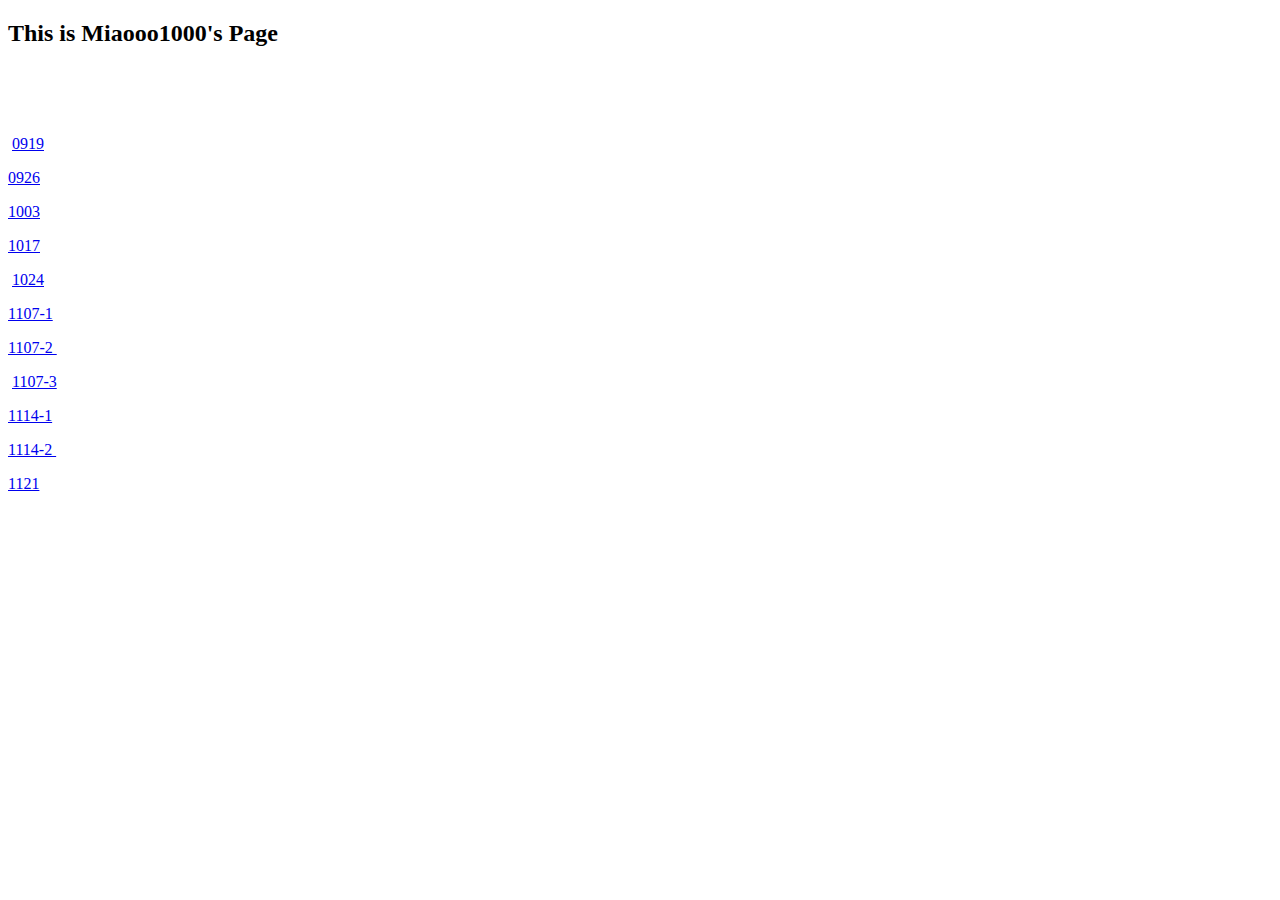
<file: index.html>
<!doctype html>
<html>
<head>
<meta charset="utf-8">
<title>Miaooo1000's Page</title>
</head>

<body> 
<h2> This is Miaooo1000's Page&nbsp;</h2>
<p>&nbsp;</p>
<p>&nbsp;</p>
<p>&nbsp;<a href="0919/index.html">0919</a></p>
<p><a href="0926/mm0926-1.html">0926</a>&nbsp;</p>
<p><a href="1003/1003.html">1003</a></p>
<p><a href="1017/1017index.html">1017</a></p>
<p>&nbsp;<a href="1024/1024index.html">1024</a></p>
<p><a href="1107/1107-1.html">1107-1</a></p>
<p><a href="1107/1107-2.html">1107-2&nbsp;</a></p>
<p>&nbsp;<a href="1107/1107-3.html">1107-3</a></p>
<p><a href="1114/1114index.html">1114-1</a></p>
<p><a href="1114/apple.html">1114-2&nbsp;</a></p>
<p><a href="1121/index.html">1121</a>&nbsp;</p>
<p>&nbsp;</p>
</body>
</html>
</file>
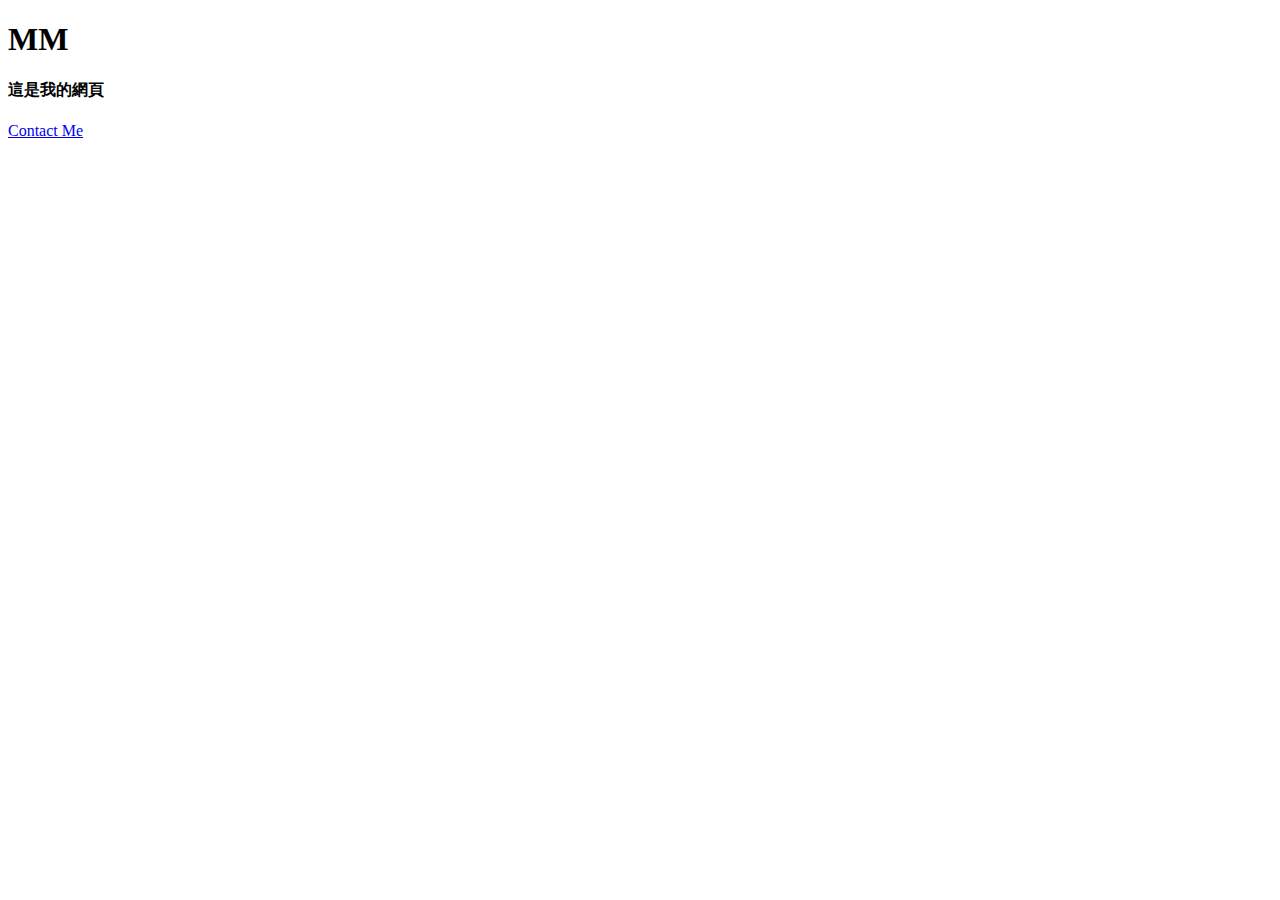
<file: 0919/index.html>
<!doctype html>
<html>
<head>
<meta charset="utf-8">
<title>無標題文件</title>
</head>

<body>
<h1>MM</h1>
<h4>這是我的網頁</h4>
<p><a href="mailto:s111212006@stu.ntue.edu.tw">Contact Me</a></p>
<iframe width="560" height="315" src="https://www.youtube.com/embed/yXb-R7UC_zg?si=usmX5MiLsjntAtHd" title="YouTube video player" frameborder="0" allow="accelerometer; autoplay; clipboard-write; encrypted-media; gyroscope; picture-in-picture; web-share" allowfullscreen></iframe>

	
<iframe src="https://www.google.com/maps/embed?pb=!1m18!1m12!1m3!1d3615.278259251109!2d121.54206247610587!3d25.02462923866748!2m3!1f0!2f0!3f0!3m2!1i1024!2i768!4f13.1!3m3!1m2!1s0x3442a908a8232611%3A0xeebfb2d71a5025c7!2z5ZyL56uL6Ie65YyX5pWZ6IKy5aSn5a24!5e0!3m2!1szh-TW!2stw!4v1695085353068!5m2!1szh-TW!2stw" width="600" height="450" style="border:0;" allowfullscreen="" loading="lazy" referrerpolicy="no-referrer-when-downgrade"></iframe>
	
</body>
</html>
</file>
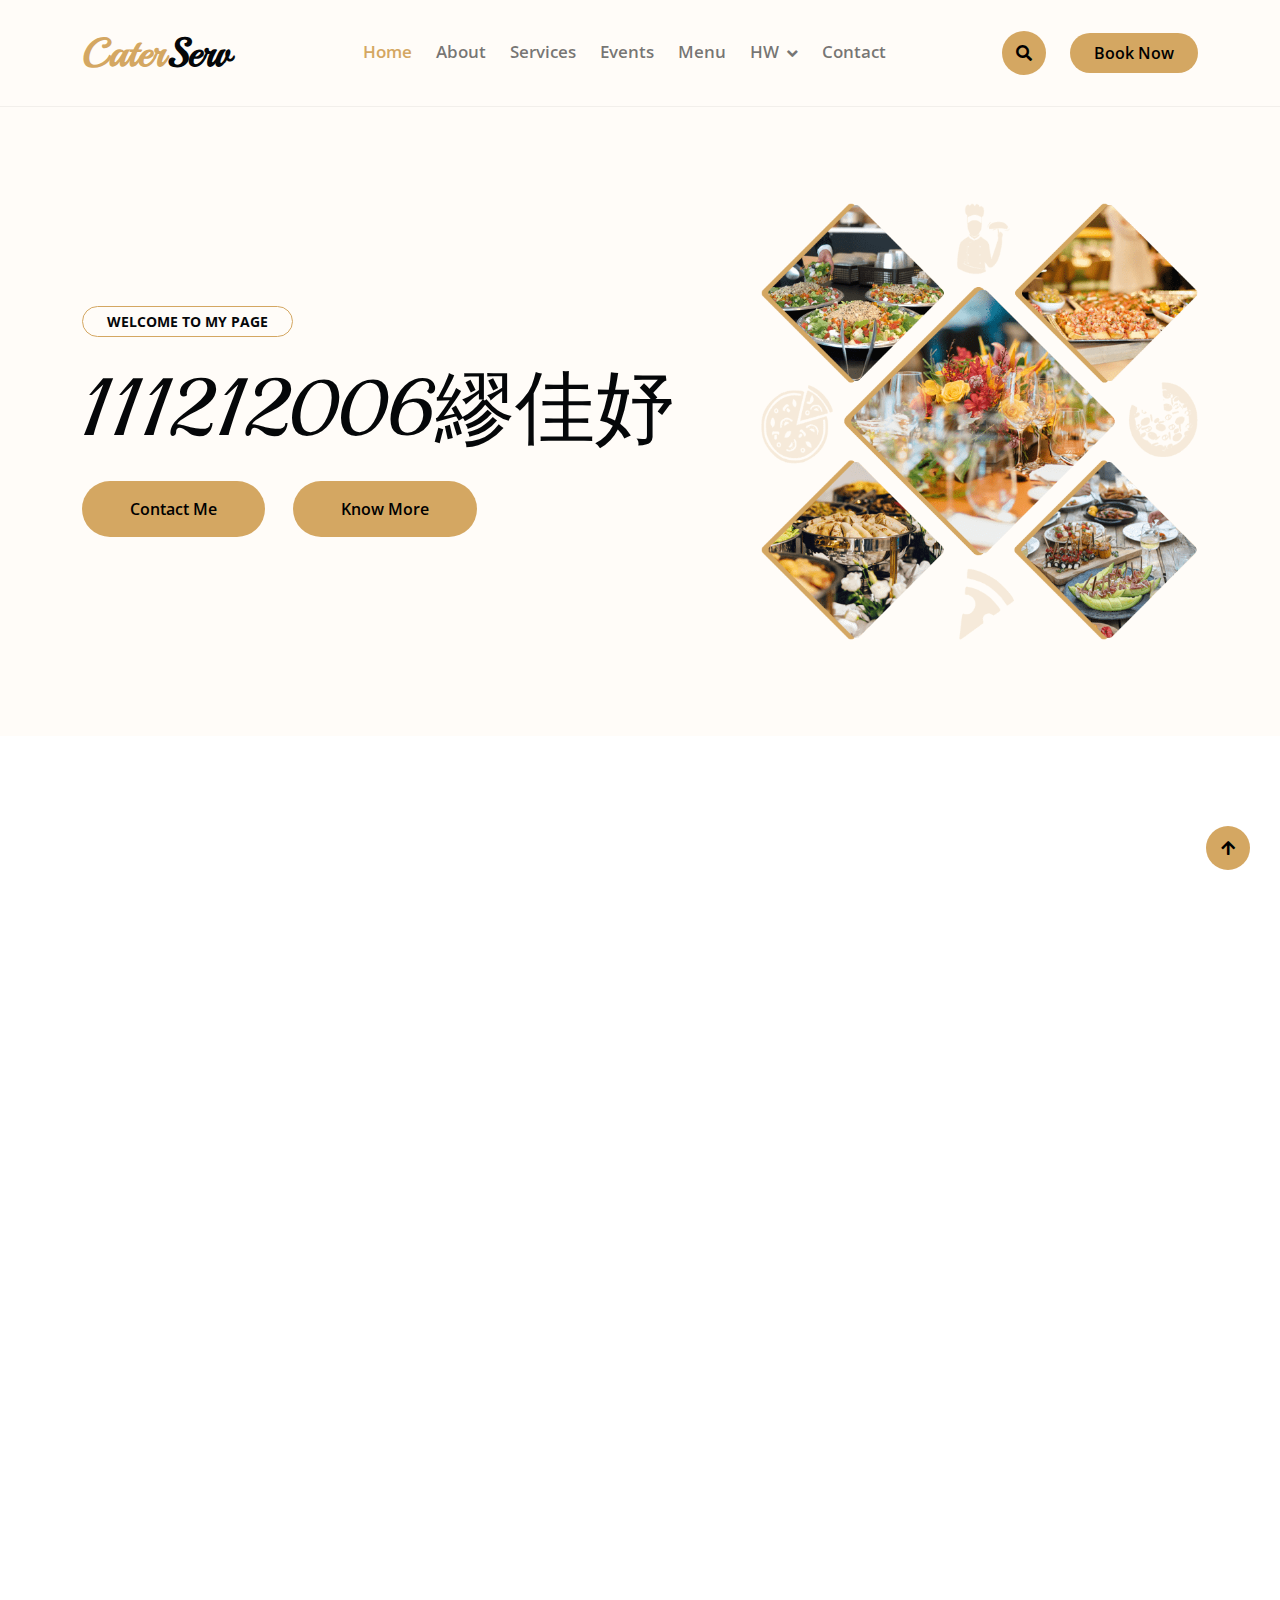
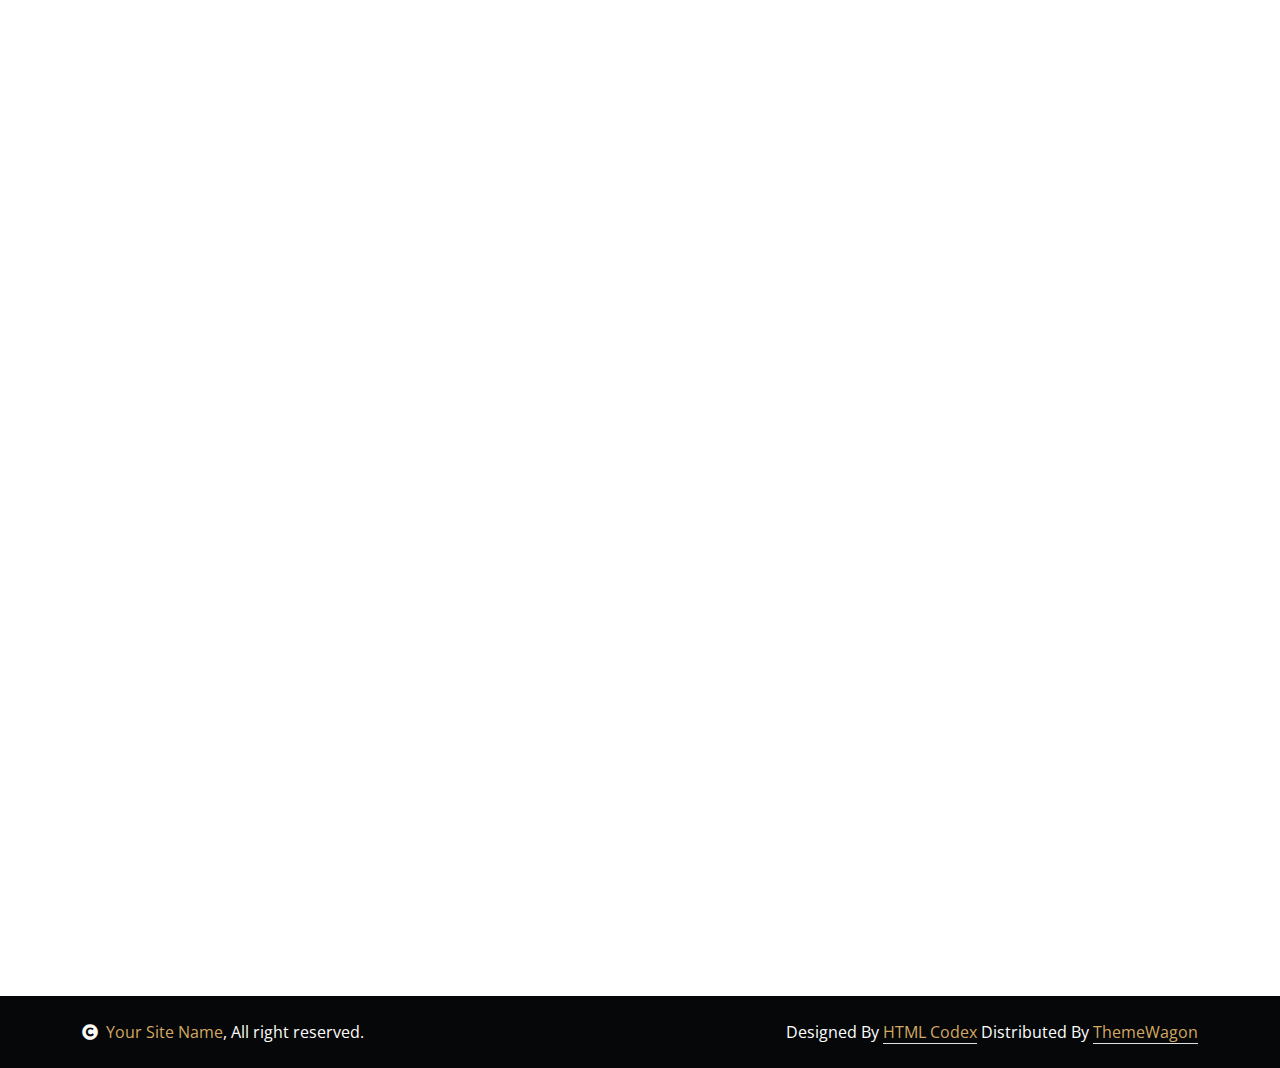
<file: cater/index.html>
<!DOCTYPE html>
<html lang="en">

    <head>
        <meta charset="utf-8">
        <title>CaterServ - Catering Services Website Template</title>
        <meta content="width=device-width, initial-scale=1.0" name="viewport">
        <meta content="" name="keywords">
        <meta content="" name="description">

        <!-- Google Web Fonts -->
        <link rel="preconnect" href="https://fonts.googleapis.com">
        <link rel="preconnect" href="https://fonts.gstatic.com" crossorigin>
        <link href="https://fonts.googleapis.com/css2?family=Open+Sans:wght@400;600&family=Playball&display=swap" rel="stylesheet">

        <!-- Icon Font Stylesheet -->
        <link rel="stylesheet" href="https://use.fontawesome.com/releases/v5.15.4/css/all.css"/>
        <link href="https://cdn.jsdelivr.net/npm/bootstrap-icons@1.4.1/font/bootstrap-icons.css" rel="stylesheet">

        <!-- Libraries Stylesheet -->
        <link href="lib/animate/animate.min.css" rel="stylesheet">
        <link href="lib/lightbox/css/lightbox.min.css" rel="stylesheet">
        <link href="lib/owlcarousel/owl.carousel.min.css" rel="stylesheet">

        <!-- Customized Bootstrap Stylesheet -->
        <link href="css/bootstrap.min.css" rel="stylesheet">

        <!-- Template Stylesheet -->
        <link href="css/style.css" rel="stylesheet">
    </head>

    <body>

        <!-- Spinner Start -->
        <div id="spinner" class="show w-100 vh-100 bg-white position-fixed translate-middle top-50 start-50  d-flex align-items-center justify-content-center">
            <div class="spinner-grow text-primary" role="status"></div>
        </div>
        <!-- Spinner End -->


        <!-- Navbar start -->
        <div class="container-fluid nav-bar">
            <div class="container">
                <nav class="navbar navbar-light navbar-expand-lg py-4">
                    <a href="index.html" class="navbar-brand">
                        <h1 class="text-primary fw-bold mb-0">Cater<span class="text-dark">Serv</span> </h1>
                    </a>
                    <button class="navbar-toggler py-2 px-3" type="button" data-bs-toggle="collapse" data-bs-target="#navbarCollapse">
                        <span class="fa fa-bars text-primary"></span>
                    </button>
                    <div class="collapse navbar-collapse" id="navbarCollapse">
                        <div class="navbar-nav mx-auto">
                            <a href="index.html" class="nav-item nav-link active">Home</a>
                            <a href="about.html" class="nav-item nav-link">About</a>
                            <a href="service.html" class="nav-item nav-link">Services</a>
                            <a href="event.html" class="nav-item nav-link">Events</a>
                            <a href="menu.html" class="nav-item nav-link">Menu</a>
                            <div class="nav-item dropdown">
                                <a href="#" class="nav-link dropdown-toggle" data-bs-toggle="dropdown">HW</a>
                                <div class="dropdown-menu bg-light">
                                    <a href="book.html">Booking</a>
                                    <a href="blog.html" class="dropdown-item">Our Blog</a>
                                    <a href="team.html" class="dropdown-item">Our Team</a>
                                    <a href="testimonial.html" class="dropdown-item">Testimonial</a>
                                    <a href="404.html" class="dropdown-item">404 Page</a>
                                </div>
                            </div>
                            <a href="contact.html" class="nav-item nav-link">Contact</a>
                        </div>
                        <button class="btn-search btn btn-primary btn-md-square me-4 rounded-circle d-none d-lg-inline-flex" data-bs-toggle="modal" data-bs-target="#searchModal"><i class="fas fa-search"></i></button>
                        <a href="" class="btn btn-primary py-2 px-4 d-none d-xl-inline-block rounded-pill">Book Now</a>
                    </div>
                </nav>
            </div>
        </div>
        <!-- Navbar End -->


        <!-- Modal Search Start -->
        <div class="modal fade" id="searchModal" tabindex="-1" aria-labelledby="exampleModalLabel" aria-hidden="true">
            <div class="modal-dialog modal-fullscreen">
                <div class="modal-content rounded-0">
                    <div class="modal-header">
                        <h5 class="modal-title" id="exampleModalLabel">Search by keyword</h5>
                        <button type="button" class="btn-close" data-bs-dismiss="modal" aria-label="Close"></button>
                    </div>
                    <div class="modal-body d-flex align-items-center">
                        <div class="input-group w-75 mx-auto d-flex">
                            <input type="search" class="form-control bg-transparent p-3" placeholder="keywords" aria-describedby="search-icon-1">
                            <span id="search-icon-1" class="input-group-text p-3"><i class="fa fa-search"></i></span>
                        </div>
                    </div>
                </div>
            </div>
        </div>
        <!-- Modal Search End -->


        <!-- Hero Start -->
        <div class="container-fluid bg-light py-6 my-6 mt-0">
            <div class="container">
                <div class="row g-5 align-items-center">
                    <div class="col-lg-7 col-md-12">
                        <small class="d-inline-block fw-bold text-dark text-uppercase bg-light border border-primary rounded-pill px-4 py-1 mb-4 animated bounceInDown">Welcome to MY PAGE</small>
                        <h1 class="display-1 mb-4 animated bounceInDown">111212006繆佳妤</h1>
                        <a href="s111212006@stu.ntue.edu.tw" class="btn btn-primary border-0 rounded-pill py-3 px-4 px-md-5 me-4 animated bounceInLeft">Contact Me</a>
                        <a href="" class="btn btn-primary border-0 rounded-pill py-3 px-4 px-md-5 animated bounceInLeft">Know More</a>
                    </div>
                    <div class="col-lg-5 col-md-12">
                        <img src="img/hero.png" class="img-fluid rounded animated zoomIn" alt="">
                    </div>
                </div>
            </div>
        </div>
        <!-- Hero End -->


        <!-- About Satrt -->
        <div class="container-fluid py-6">
            <div class="container">
                <div class="row g-5 align-items-center">
                    <div class="col-lg-5 wow bounceInUp" data-wow-delay="0.1s">
                        <img src="img/about.jpg" class="img-fluid rounded" alt="">
                    </div>
                    <div class="col-lg-7 wow bounceInUp" data-wow-delay="0.3s">
                        <small class="d-inline-block fw-bold text-dark text-uppercase bg-light border border-primary rounded-pill px-4 py-1 mb-3">About Us</small>
                        <h1 class="display-5 mb-4">Trusted By 200 + satisfied clients</h1>
                        <p class="mb-4">Consectetur adipisicing elit, sed do eiusmod tempor incididunt ut labore eit esdioilore magna aliqua. Ut enim ad minim veniam, 
                            quis nostrud exercitation ullaemco laboeeiris nisi ut aliquip ex ea commodo consequat. Duis aute irure 
                            dolor iesdein reprehendeerit in voluptate velit esse cillum dolore.</p>
                        <div class="row g-4 text-dark mb-5">
                            <div class="col-sm-6">
                                <i class="fas fa-share text-primary me-2"></i>Fresh and Fast food Delivery
                            </div>
                            <div class="col-sm-6">
                                <i class="fas fa-share text-primary me-2"></i>24/7 Customer Support
                            </div>
                            <div class="col-sm-6">
                                <i class="fas fa-share text-primary me-2"></i>Easy Customization Options
                            </div>
                            <div class="col-sm-6">
                                <i class="fas fa-share text-primary me-2"></i>Delicious Deals for Delicious Meals
                            </div>
                        </div>
                        <a href="" class="btn btn-primary py-3 px-5 rounded-pill">About Us<i class="fas fa-arrow-right ps-2"></i></a>
                    </div>
                </div>
            </div>
        </div>
        <!-- About End -->


        <!-- Fact Start-->
        <div class="container-fluid faqt py-6">
            <div class="container">
                <div class="row g-4 align-items-center">
                    <div class="col-lg-7">
                       <div class="row g-4">
                            <div class="col-sm-4 wow bounceInUp" data-wow-delay="0.3s">
                                <div class="faqt-item bg-primary rounded p-4 text-center">
                                    <i class="fas fa-users fa-4x mb-4 text-white"></i>
                                    <h1 class="display-4 fw-bold" data-toggle="counter-up">689</h1>
                                    <p class="text-dark text-uppercase fw-bold mb-0">Happy Customers</p>
                                </div>
                            </div>
                            <div class="col-sm-4 wow bounceInUp" data-wow-delay="0.5s">
                                <div class="faqt-item bg-primary rounded p-4 text-center">
                                    <i class="fas fa-users-cog fa-4x mb-4 text-white"></i>
                                    <h1 class="display-4 fw-bold" data-toggle="counter-up">107</h1>
                                    <p class="text-dark text-uppercase fw-bold mb-0">Expert Chefs</p>
                                </div>
                            </div>
                            <div class="col-sm-4 wow bounceInUp" data-wow-delay="0.7s">
                                <div class="faqt-item bg-primary rounded p-4 text-center">
                                    <i class="fas fa-check fa-4x mb-4 text-white"></i>
                                    <h1 class="display-4 fw-bold" data-toggle="counter-up">253</h1>
                                    <p class="text-dark text-uppercase fw-bold mb-0">Events Complete</p>
                                </div>
                            </div>
                        </div>
                    </div>
                    <div class="col-lg-5 wow bounceInUp" data-wow-delay="0.1s">
                        <div class="video">
                            <button type="button" class="btn btn-play" data-bs-toggle="modal" data-src="https://www.youtube.com/embed/DWRcNpR6Kdc" data-bs-target="#videoModal">
                                <span></span>
                            </button>
                        </div>
                    </div>
                </div>
            </div>
        </div>
        <!-- Modal Video -->
        <div class="modal fade" id="videoModal" tabindex="-1" aria-labelledby="exampleModalLabel" aria-hidden="true">
            <div class="modal-dialog">
                <div class="modal-content rounded-0">
                    <div class="modal-header">
                        <h5 class="modal-title" id="exampleModalLabel">Youtube Video</h5>
                        <button type="button" class="btn-close" data-bs-dismiss="modal" aria-label="Close"></button>
                    </div>
                    <div class="modal-body">
                        <!-- 16:9 aspect ratio -->
                        <div class="ratio ratio-16x9">
                            <iframe class="embed-responsive-item" src="" id="video" allowfullscreen allowscriptaccess="always"
                                allow="autoplay"></iframe>
                        </div>
                    </div>
                </div>
            </div>
        </div>
        <!-- Fact End -->


        <!-- Service Start -->
        <div class="container-fluid service py-6">
            <div class="container">
                <div class="text-center wow bounceInUp" data-wow-delay="0.1s">
                    <small class="d-inline-block fw-bold text-dark text-uppercase bg-light border border-primary rounded-pill px-4 py-1 mb-3">Our Services</small>
                    <h1 class="display-5 mb-5">What We Offer</h1>
                </div>
                <div class="row g-4">
                    <div class="col-lg-3 col-md-6 col-sm-12 wow bounceInUp" data-wow-delay="0.1s">
                        <div class="bg-light rounded service-item">
                            <div class="service-content d-flex align-items-center justify-content-center p-4">
                                <div class="service-content-icon text-center">
                                    <i class="fas fa-cheese fa-7x text-primary mb-4"></i>
                                    <h4 class="mb-3">Wedding Services</h4>
                                    <p class="mb-4">Contrary to popular belief, ipsum is not simply random.</p>
                                    <a href="#" class="btn btn-primary px-4 py-2 rounded-pill">Read More</a>
                                </div>
                            </div>
                        </div>
                    </div>
                    <div class="col-lg-3 col-md-6 col-sm-12 wow bounceInUp" data-wow-delay="0.3s">
                        <div class="bg-light rounded service-item">
                            <div class="service-content d-flex align-items-center justify-content-center p-4">
                                <div class="service-content-icon text-center">
                                    <i class="fas fa-pizza-slice fa-7x text-primary mb-4"></i>
                                    <h4 class="mb-3">Corporate Catering</h4>
                                    <p class="mb-4">Contrary to popular belief, ipsum is not simply random.</p>
                                    <a href="#" class="btn btn-primary px-4 py-2 rounded-pill">Read More</a>
                                </div>
                            </div>
                        </div>
                    </div>
                    <div class="col-lg-3 col-md-6 col-sm-12 wow bounceInUp" data-wow-delay="0.5s">
                        <div class="bg-light rounded service-item">
                            <div class="service-content d-flex align-items-center justify-content-center p-4">
                                <div class="service-content-icon text-center">
                                    <i class="fas fa-hotdog fa-7x text-primary mb-4"></i>
                                    <h4 class="mb-3">Cocktail Reception</h4>
                                    <p class="mb-4">Contrary to popular belief, ipsum is not simply random.</p>
                                    <a href="#" class="btn btn-primary px-4 py-2 rounded-pill">Read More</a>
                                </div>
                            </div>
                        </div>
                    </div>
                    <div class="col-lg-3 col-md-6 col-sm-12 wow bounceInUp" data-wow-delay="0.7s">
                        <div class="bg-light rounded service-item">
                            <div class="service-content d-flex align-items-center justify-content-center p-4">
                                <div class="service-content-icon text-center">
                                    <i class="fas fa-hamburger fa-7x text-primary mb-4"></i>
                                    <h4 class="mb-3">Bento Catering</h4>
                                    <p class="mb-4">Contrary to popular belief, ipsum is not simply random.</p>
                                    <a href="#" class="btn btn-primary px-4 py-2 rounded-pill">Read More</a>
                                </div>
                            </div>
                        </div>
                    </div>
                    <div class="col-lg-3 col-md-6 col-sm-12 wow bounceInUp" data-wow-delay="0.1s">
                        <div class="bg-light rounded service-item">
                            <div class="service-content d-flex align-items-center justify-content-center p-4">
                                <div class="service-content-icon text-center">
                                    <i class="fas fa-wine-glass-alt fa-7x text-primary mb-4"></i>
                                    <h4 class="mb-3">Pub Party</h4>
                                    <p class="mb-4">Contrary to popular belief, ipsum is not simply random.</p>
                                    <a href="#" class="btn btn-primary px-4 py-2 rounded-pill">Read More</a>
                                </div>
                            </div>
                        </div>
                    </div>
                    <div class="col-lg-3 col-md-6 col-sm-12 wow bounceInUp" data-wow-delay="0.3s">
                        <div class="bg-light rounded service-item">
                            <div class="service-content d-flex align-items-center justify-content-center p-4">
                                <div class="service-content-icon text-center">
                                    <i class="fas fa-walking fa-7x text-primary mb-4"></i>
                                    <h4 class="mb-3">Home Delivery</h4>
                                    <p class="mb-4">Contrary to popular belief, ipsum is not simply random.</p>
                                    <a href="#" class="btn btn-primary px-4 py-2 rounded-pill">Read More</a>
                                </div>
                            </div>
                        </div>
                    </div>
                    <div class="col-lg-3 col-md-6 col-sm-12 wow bounceInUp" data-wow-delay="0.5s">
                        <div class="bg-light rounded service-item">
                            <div class="service-content d-flex align-items-center justify-content-center p-4">
                                <div class="service-content-icon text-center">
                                    <i class="fas fa-wheelchair fa-7x text-primary mb-4"></i>
                                    <h4 class="mb-3">Sit-down Catering</h4>
                                    <p class="mb-4">Contrary to popular belief, ipsum is not simply random.</p>
                                    <a href="#" class="btn btn-primary px-4 py-2 rounded-pill">Read More</a>
                                </div>
                            </div>
                        </div>
                    </div>
                    <div class="col-lg-3 col-md-6 col-sm-12 wow bounceInUp" data-wow-delay="0.7s">
                        <div class="bg-light rounded service-item">
                            <div class="service-content d-flex align-items-center justify-content-center p-4">
                                <div class="service-content-icon text-center">
                                    <i class="fas fa-utensils fa-7x text-primary mb-4"></i>
                                    <h4 class="mb-3">Buffet Catering</h4>
                                    <p class="mb-4">Contrary to popular belief, ipsum is not simply random.</p>
                                    <a href="#" class="btn btn-primary px-4 py-2 rounded-pill">Read More</a>
                                </div>
                            </div>
                        </div>
                    </div>
                </div>
            </div>
        </div>
        <!-- Service End -->


        <!-- Events Start -->
        <div class="container-fluid event py-6">
            <div class="container">
                <div class="text-center wow bounceInUp" data-wow-delay="0.1s">
                    <small class="d-inline-block fw-bold text-dark text-uppercase bg-light border border-primary rounded-pill px-4 py-1 mb-3">Latest Events</small>
                    <h1 class="display-5 mb-5">Our Social & Professional Events Gallery</h1>
                </div>
                <div class="tab-class text-center">
                    <ul class="nav nav-pills d-inline-flex justify-content-center mb-5 wow bounceInUp" data-wow-delay="0.1s">
                        <li class="nav-item p-2">
                            <a class="d-flex mx-2 py-2 border border-primary bg-light rounded-pill active" data-bs-toggle="pill" href="#tab-1">
                                <span class="text-dark" style="width: 150px;">All Events</span>
                            </a>
                        </li>
                        <li class="nav-item p-2">
                            <a class="d-flex py-2 mx-2 border border-primary bg-light rounded-pill" data-bs-toggle="pill" href="#tab-2">
                                <span class="text-dark" style="width: 150px;">Wedding</span>
                            </a>
                        </li>
                        <li class="nav-item p-2">
                            <a class="d-flex mx-2 py-2 border border-primary bg-light rounded-pill" data-bs-toggle="pill" href="#tab-3">
                                <span class="text-dark" style="width: 150px;">Corporate</span>
                            </a>
                        </li>
                        <li class="nav-item p-2">
                            <a class="d-flex mx-2 py-2 border border-primary bg-light rounded-pill" data-bs-toggle="pill" href="#tab-4">
                                <span class="text-dark" style="width: 150px;">Cocktail</span>
                            </a>
                        </li>
                        <li class="nav-item p-2">
                            <a class="d-flex mx-2 py-2 border border-primary bg-light rounded-pill" data-bs-toggle="pill" href="#tab-5">
                                <span class="text-dark" style="width: 150px;">Buffet</span>
                            </a>
                        </li>
                    </ul>
                    <div class="tab-content">
                        <div id="tab-1" class="tab-pane fade show p-0 active">
                            <div class="row g-4">
                                <div class="col-lg-12">
                                    <div class="row g-4">
                                        <div class="col-md-6 col-lg-3 wow bounceInUp" data-wow-delay="0.1s">
                                            <div class="event-img position-relative">
                                                <img class="img-fluid rounded w-100" src="img/event-1.jpg" alt="">
                                                <div class="event-overlay d-flex flex-column p-4">
                                                    <h4 class="me-auto">Wedding</h4>
                                                    <a href="img/event-1.jpg" data-lightbox="event-1" class="my-auto"><i class="fas fa-search-plus text-dark fa-2x"></i></a>
                                                </div>
                                            </div>
                                        </div>
                                        <div class="col-md-6 col-lg-3 wow bounceInUp" data-wow-delay="0.3s">
                                            <div class="event-img position-relative">
                                                <img class="img-fluid rounded w-100" src="img/event-2.jpg" alt="">
                                                <div class="event-overlay d-flex flex-column p-4">
                                                    <h4 class="me-auto">Corporate</h4>
                                                    <a href="img/event-2.jpg" data-lightbox="event-2" class="my-auto"><i class="fas fa-search-plus text-dark fa-2x"></i></a>
                                                </div>
                                            </div>
                                        </div>
                                        <div class="col-md-6 col-lg-3 wow bounceInUp" data-wow-delay="0.5s">
                                            <div class="event-img position-relative">
                                                <img class="img-fluid rounded w-100" src="img/event-3.jpg" alt="">
                                                <div class="event-overlay d-flex flex-column p-4">
                                                    <h4 class="me-auto">Wedding</h4>
                                                    <a href="img/event-3.jpg" data-lightbox="event-3" class="my-auto"><i class="fas fa-search-plus text-dark fa-2x"></i></a>
                                                </div>
                                            </div>
                                        </div>
                                        <div class="col-md-6 col-lg-3 wow bounceInUp" data-wow-delay="0.7s">
                                            <div class="event-img position-relative">
                                                <img class="img-fluid rounded w-100" src="img/event-4.jpg" alt="">
                                                <div class="event-overlay d-flex flex-column p-4">
                                                    <h4 class="me-auto">Buffet</h4>
                                                    <a href="img/event-4.jpg" data-lightbox="event-4" class="my-auto"><i class="fas fa-search-plus text-dark fa-2x"></i></a>
                                                </div>
                                            </div>
                                        </div>
                                        <div class="col-md-6 col-lg-3 wow bounceInUp" data-wow-delay="0.1s">
                                            <div class="event-img position-relative">
                                                <img class="img-fluid rounded w-100" src="img/event-5.jpg" alt="">
                                                <div class="event-overlay d-flex flex-column p-4">
                                                    <h4 class="me-auto">Cocktail</h4>
                                                    <a href="img/event-5.jpg" data-lightbox="event-5" class="my-auto"><i class="fas fa-search-plus text-dark fa-2x"></i></a>
                                                </div>
                                            </div>
                                        </div>
                                        <div class="col-md-6 col-lg-3 wow bounceInUp" data-wow-delay="0.3s">
                                            <div class="event-img position-relative">
                                                <img class="img-fluid rounded w-100" src="img/event-6.jpg" alt="">
                                                <div class="event-overlay d-flex flex-column p-4">
                                                    <h4 class="me-auto">Wedding</h4>
                                                    <a href="img/event-6.jpg" data-lightbox="event-6" class="my-auto"><i class="fas fa-search-plus text-dark fa-2x"></i></a>
                                                </div>
                                            </div>
                                        </div>
                                        <div class="col-md-6 col-lg-3 wow bounceInUp" data-wow-delay="0.5s">
                                            <div class="event-img position-relative">
                                                <img class="img-fluid rounded w-100" src="img/event-7.jpg" alt="">
                                                <div class="event-overlay d-flex flex-column p-4">
                                                    <h4 class="me-auto">Buffet</h4>
                                                    <a href="img/event-7.jpg" data-lightbox="event-7" class="my-auto"><i class="fas fa-search-plus text-dark fa-2x"></i></a>
                                                </div>
                                            </div>
                                        </div>
                                        <div class="col-md-6 col-lg-3 wow bounceInUp" data-wow-delay="0.7s">
                                            <div class="event-img position-relative">
                                                <img class="img-fluid rounded w-100" src="img/event-8.jpg" alt="">
                                                <div class="event-overlay d-flex flex-column p-4">
                                                    <h4 class="me-auto">Corporate</h4>
                                                    <a href="img/event-8.jpg" data-lightbox="event-17" class="my-auto"><i class="fas fa-search-plus text-dark fa-2x"></i></a>
                                                </div>
                                            </div>
                                        </div>
                                    </div>
                                </div>
                            </div>
                        </div>
                        <div id="tab-2" class="tab-pane fade show p-0">
                            <div class="row g-4">
                                <div class="col-lg-12">
                                    <div class="row g-4">
                                        <div class="col-md-6 col-lg-3">
                                            <div class="event-img position-relative">
                                                <img class="img-fluid rounded w-100" src="img/event-1.jpg" alt="">
                                                <div class="event-overlay d-flex flex-column p-4">
                                                    <h4 class="me-auto">Wedding</h4>
                                                    <a href="img/01.jpg" data-lightbox="event-8" class="my-auto"><i class="fas fa-search-plus text-dark fa-2x"></i></a>
                                                </div>
                                            </div>
                                        </div>
                                        <div class="col-md-6 col-lg-3">
                                            <div class="event-img position-relative">
                                                <img class="img-fluid rounded w-100" src="img/event-2.jpg" alt="">
                                                <div class="event-overlay d-flex flex-column p-4">
                                                    <h4 class="me-auto">Wedding</h4>
                                                    <a href="img/01.jpg" data-lightbox="event-9" class="my-auto"><i class="fas fa-search-plus text-dark fa-2x"></i></a>
                                                </div>
                                            </div>
                                        </div>
                                    </div>
                                </div>
                            </div>
                        </div>
                        <div id="tab-3" class="tab-pane fade show p-0">
                            <div class="row g-4">
                                <div class="col-lg-12">
                                    <div class="row g-4">
                                        <div class="col-md-6 col-lg-3">
                                            <div class="event-img position-relative">
                                                <img class="img-fluid rounded w-100" src="img/event-3.jpg" alt="">
                                                <div class="event-overlay d-flex flex-column p-4">
                                                    <h4 class="me-auto">Corporate</h4>
                                                    <a href="img/01.jpg" data-lightbox="event-10" class="my-auto"><i class="fas fa-search-plus text-dark fa-2x"></i></a>
                                                </div>
                                            </div>
                                        </div>
                                        <div class="col-md-6 col-lg-3">
                                            <div class="event-img position-relative">
                                                <img class="img-fluid rounded w-100" src="img/event-4.jpg" alt="">
                                                <div class="event-overlay d-flex flex-column p-4">
                                                    <h4 class="me-auto">Corporate</h4>
                                                    <a href="img/01.jpg" data-lightbox="event-11" class="my-auto"><i class="fas fa-search-plus text-dark fa-2x"></i></a>
                                                </div>
                                            </div>
                                        </div>
                                    </div>
                                </div>
                            </div>
                        </div>
                        <div id="tab-4" class="tab-pane fade show p-0">
                            <div class="row g-4">
                                <div class="col-lg-12">
                                    <div class="row g-4">
                                        <div class="col-md-6 col-lg-3">
                                            <div class="event-img position-relative">
                                                <img class="img-fluid rounded w-100" src="img/event-5.jpg" alt="">
                                                <div class="event-overlay d-flex flex-column p-4">
                                                    <h4 class="me-auto">Cocktail</h4>
                                                    <a href="img/01.jpg" data-lightbox="event-12" class="my-auto"><i class="fas fa-search-plus text-dark fa-2x"></i></a>
                                                </div>
                                            </div>
                                        </div>
                                        <div class="col-md-6 col-lg-3">
                                            <div class="event-img position-relative">
                                                <img class="img-fluid rounded w-100" src="img/event-6.jpg" alt="">
                                                <div class="event-overlay d-flex flex-column p-4">
                                                    <h4 class="me-auto">Cocktail</h4>
                                                    <a href="img/01.jpg" data-lightbox="event-13" class="my-auto"><i class="fas fa-search-plus text-dark fa-2x"></i></a>
                                                </div>
                                            </div>
                                        </div>
                                    </div>
                                </div>
                            </div>
                        </div>
                        <div id="tab-5" class="tab-pane fade show p-0">
                            <div class="row g-4">
                                <div class="col-lg-12">
                                    <div class="row g-4">
                                        <div class="col-md-6 col-lg-3">
                                            <div class="event-img position-relative">
                                                <img class="img-fluid rounded w-100" src="img/event-7.jpg" alt="">
                                                <div class="event-overlay d-flex flex-column p-4">
                                                    <h4 class="me-auto">Buffet</h4>
                                                    <a href="img/01.jpg" data-lightbox="event-14" class="my-auto"><i class="fas fa-search-plus text-dark fa-2x"></i></a>
                                                </div>
                                            </div>
                                        </div>
                                        <div class="col-md-6 col-lg-3">
                                            <div class="event-img position-relative">
                                                <img class="img-fluid rounded w-100" src="img/event-8.jpg" alt="">
                                                <div class="event-overlay d-flex flex-column p-4">
                                                    <h4 class="me-auto">Buffet</h4>
                                                    <a href="img/01.jpg" data-lightbox="event-15" class="my-auto"><i class="fas fa-search-plus text-dark fa-2x"></i></a>
                                                </div>
                                            </div>
                                        </div>
                                    </div>
                                </div>
                            </div>
                        </div>
                    </div>
                </div>
            </div>
        </div>
        <!-- Events End -->


        <!-- Menu Start -->
        <div class="container-fluid menu bg-light py-6 my-6">
            <div class="container">
                <div class="text-center wow bounceInUp" data-wow-delay="0.1s">
                    <small class="d-inline-block fw-bold text-dark text-uppercase bg-light border border-primary rounded-pill px-4 py-1 mb-3">Our Menu</small>
                    <h1 class="display-5 mb-5">Most Popular Food in the World</h1>
                </div>
                <div class="tab-class text-center">
                    <ul class="nav nav-pills d-inline-flex justify-content-center mb-5 wow bounceInUp" data-wow-delay="0.1s">
                        <li class="nav-item p-2">
                            <a class="d-flex py-2 mx-2 border border-primary bg-white rounded-pill active" data-bs-toggle="pill" href="#tab-6">
                                <span class="text-dark" style="width: 150px;">Starter</span>
                            </a>
                        </li>
                        <li class="nav-item p-2">
                            <a class="d-flex py-2 mx-2 border border-primary bg-white rounded-pill" data-bs-toggle="pill" href="#tab-7">
                                <span class="text-dark" style="width: 150px;">Main Course</span>
                            </a>
                        </li>
                        <li class="nav-item p-2">
                            <a class="d-flex py-2 mx-2 border border-primary bg-white rounded-pill" data-bs-toggle="pill" href="#tab-8">
                                <span class="text-dark" style="width: 150px;">Drinks</span>
                            </a>
                        </li>
                        <li class="nav-item p-2">
                            <a class="d-flex py-2 mx-2 border border-primary bg-white rounded-pill" data-bs-toggle="pill" href="#tab-9">
                                <span class="text-dark" style="width: 150px;">Offers</span>
                            </a>
                        </li>
                        <li class="nav-item p-2">
                            <a class="d-flex py-2 mx-2 border border-primary bg-white rounded-pill" data-bs-toggle="pill" href="#tab-10">
                                <span class="text-dark" style="width: 150px;">Our Spesial</span>
                            </a>
                        </li>
                    </ul>
                    <div class="tab-content">
                        <div id="tab-6" class="tab-pane fade show p-0 active">
                            <div class="row g-4">
                                <div class="col-lg-6 wow bounceInUp" data-wow-delay="0.1s">
                                    <div class="menu-item d-flex align-items-center">
                                        <img class="flex-shrink-0 img-fluid rounded-circle" src="img/menu-01.jpg" alt="">
                                        <div class="w-100 d-flex flex-column text-start ps-4">
                                            <div class="d-flex justify-content-between border-bottom border-primary pb-2 mb-2">
                                                <h4>Paneer</h4>
                                                <h4 class="text-primary">$90</h4>
                                            </div>
                                            <p class="mb-0">Consectetur adipiscing elit sed dwso eiusmod tempor incididunt ut labore.</p>
                                        </div>
                                    </div>
                                </div>
                                <div class="col-lg-6 wow bounceInUp" data-wow-delay="0.2s">
                                    <div class="menu-item d-flex align-items-center">
                                        <img class="flex-shrink-0 img-fluid rounded-circle" src="img/menu-02.jpg" alt="">
                                        <div class="w-100 d-flex flex-column text-start ps-4">
                                            <div class="d-flex justify-content-between border-bottom border-primary pb-2 mb-2">
                                                <h4>Sweet Potato</h4>
                                                <h4 class="text-primary">$90</h4>
                                            </div>
                                            <p class="mb-0">Consectetur adipiscing elit sed dwso eiusmod tempor incididunt ut labore.</p>
                                        </div>
                                    </div>
                                </div>
                                <div class="col-lg-6 wow bounceInUp" data-wow-delay="0.3s">
                                    <div class="menu-item d-flex align-items-center">
                                        <img class="flex-shrink-0 img-fluid rounded-circle" src="img/menu-03.jpg" alt="">
                                        <div class="w-100 d-flex flex-column text-start ps-4">
                                            <div class="d-flex justify-content-between border-bottom border-primary pb-2 mb-2">
                                                <h4>Sabudana Tikki</h4>
                                                <h4 class="text-primary">$90</h4>
                                            </div>
                                            <p class="mb-0">Consectetur adipiscing elit sed dwso eiusmod tempor incididunt ut labore.</p>
                                        </div>
                                    </div>
                                </div>
                                <div class="col-lg-6 wow bounceInUp" data-wow-delay="0.4s">
                                    <div class="menu-item d-flex align-items-center">
                                        <img class="flex-shrink-0 img-fluid rounded-circle" src="img/menu-04.jpg" alt="">
                                        <div class="w-100 d-flex flex-column text-start ps-4">
                                            <div class="d-flex justify-content-between border-bottom border-primary pb-2 mb-2">
                                                <h4>Pizza</h4>
                                                <h4 class="text-primary">$90</h4>
                                            </div>
                                            <p class="mb-0">Consectetur adipiscing elit sed dwso eiusmod tempor incididunt ut labore.</p>
                                        </div>
                                    </div>
                                </div>
                                <div class="col-lg-6 wow bounceInUp" data-wow-delay="0.5s">
                                    <div class="menu-item d-flex align-items-center">
                                        <img class="flex-shrink-0 img-fluid rounded-circle" src="img/menu-05.jpg" alt="">
                                        <div class="w-100 d-flex flex-column text-start ps-4">
                                            <div class="d-flex justify-content-between border-bottom border-primary pb-2 mb-2">
                                                <h4>Bacon</h4>
                                                <h4 class="text-primary">$90</h4>
                                            </div>
                                            <p class="mb-0">Consectetur adipiscing elit sed dwso eiusmod tempor incididunt ut labore.</p>
                                        </div>
                                    </div>
                                </div>
                                <div class="col-lg-6 wow bounceInUp" data-wow-delay="0.6s">
                                    <div class="menu-item d-flex align-items-center">
                                        <img class="flex-shrink-0 img-fluid rounded-circle" src="img/menu-06.jpg" alt="">
                                        <div class="w-100 d-flex flex-column text-start ps-4">
                                            <div class="d-flex justify-content-between border-bottom border-primary pb-2 mb-2">
                                                <h4>Chicken</h4>
                                                <h4 class="text-primary">$90</h4>
                                            </div>
                                            <p class="mb-0">Consectetur adipiscing elit sed dwso eiusmod tempor incididunt ut labore.</p>
                                        </div>
                                    </div>
                                </div>
                                <div class="col-lg-6 wow bounceInUp" data-wow-delay="0.7s">
                                    <div class="menu-item d-flex align-items-center">
                                        <img class="flex-shrink-0 img-fluid rounded-circle" src="img/menu-07.jpg" alt="">
                                        <div class="w-100 d-flex flex-column text-start ps-4">
                                            <div class="d-flex justify-content-between border-bottom border-primary pb-2 mb-2">
                                                <h4>Blooming</h4>
                                                <h4 class="text-primary">$90</h4>
                                            </div>
                                            <p class="mb-0">Consectetur adipiscing elit sed dwso eiusmod tempor incididunt ut labore.</p>
                                        </div>
                                    </div>
                                </div>
                                <div class="col-lg-6 wow bounceInUp" data-wow-delay="0.8s">
                                    <div class="menu-item d-flex align-items-center">
                                        <img class="flex-shrink-0 img-fluid rounded-circle" src="img/menu-08.jpg" alt="">
                                        <div class="w-100 d-flex flex-column text-start ps-4">
                                            <div class="d-flex justify-content-between border-bottom border-primary pb-2 mb-2">
                                                <h4>Sweet</h4>
                                                <h4 class="text-primary">$90</h4>
                                            </div>
                                            <p class="mb-0">Consectetur adipiscing elit sed dwso eiusmod tempor incididunt ut labore.</p>
                                        </div>
                                    </div>
                                </div>
                            </div>
                        </div>
                        <div id="tab-7" class="tab-pane fade show p-0">
                            <div class="row g-4">
                                <div class="col-lg-6">
                                    <div class="menu-item d-flex align-items-center">
                                        <img class="flex-shrink-0 img-fluid rounded-circle" src="img/menu-01.jpg" alt="">
                                        <div class="w-100 d-flex flex-column text-start ps-4">
                                            <div class="d-flex justify-content-between border-bottom border-primary pb-2 mb-2">
                                                <h4>Argentinian</h4>
                                                <h4 class="text-primary">$90</h4>
                                            </div>
                                            <p class="mb-0">Consectetur adipiscing elit sed dwso eiusmod tempor incididunt ut labore.</p>
                                        </div>
                                    </div>
                                </div>
                                <div class="col-lg-6">
                                    <div class="menu-item d-flex align-items-center">
                                        <img class="flex-shrink-0 img-fluid rounded-circle" src="img/menu-03.jpg" alt="">
                                        <div class="w-100 d-flex flex-column text-start ps-4">
                                            <div class="d-flex justify-content-between border-bottom border-primary pb-2 mb-2">
                                                <h4>Crispy</h4>
                                                <h4 class="text-primary">$90</h4>
                                            </div>
                                            <p class="mb-0">Consectetur adipiscing elit sed dwso eiusmod tempor incididunt ut labore.</p>
                                        </div>
                                    </div>
                                </div>
                                <div class="col-lg-6">
                                    <div class="menu-item d-flex align-items-center">
                                        <img class="flex-shrink-0 img-fluid rounded-circle" src="img/menu-05.jpg" alt="">
                                        <div class="w-100 d-flex flex-column text-start ps-4">
                                            <div class="d-flex justify-content-between border-bottom border-primary pb-2 mb-2">
                                                <h4>Sabudana Tikki</h4>
                                                <h4 class="text-primary">$90</h4>
                                            </div>
                                            <p class="mb-0">Consectetur adipiscing elit sed dwso eiusmod tempor incididunt ut labore.</p>
                                        </div>
                                    </div>
                                </div>
                                <div class="col-lg-6">
                                    <div class="menu-item d-flex align-items-center">
                                        <img class="flex-shrink-0 img-fluid rounded-circle" src="img/menu-07.jpg" alt="">
                                        <div class="w-100 d-flex flex-column text-start ps-4">
                                            <div class="d-flex justify-content-between border-bottom border-primary pb-2 mb-2">
                                                <h4>Blooming</h4>
                                                <h4 class="text-primary">$90</h4>
                                            </div>
                                            <p class="mb-0">Consectetur adipiscing elit sed dwso eiusmod tempor incididunt ut labore.</p>
                                        </div>
                                    </div>
                                </div>
                                <div class="col-lg-6">
                                    <div class="menu-item d-flex align-items-center">
                                        <img class="flex-shrink-0 img-fluid rounded-circle" src="img/menu-08.jpg" alt="">
                                        <div class="w-100 d-flex flex-column text-start ps-4">
                                            <div class="d-flex justify-content-between border-bottom border-primary pb-2 mb-2">
                                                <h4>Argentinian</h4>
                                                <h4 class="text-primary">$90</h4>
                                            </div>
                                            <p class="mb-0">Consectetur adipiscing elit sed dwso eiusmod tempor incididunt ut labore.</p>
                                        </div>
                                    </div>
                                </div>
                                <div class="col-lg-6">
                                    <div class="menu-item d-flex align-items-center">
                                        <img class="flex-shrink-0 img-fluid rounded-circle" src="img/menu-03.jpg" alt="">
                                        <div class="w-100 d-flex flex-column text-start ps-4">
                                            <div class="d-flex justify-content-between border-bottom border-primary pb-2 mb-2">
                                                <h4>Lemon</h4>
                                                <h4 class="text-primary">$90</h4>
                                            </div>
                                            <p class="mb-0">Consectetur adipiscing elit sed dwso eiusmod tempor incididunt ut labore.</p>
                                        </div>
                                    </div>
                                </div>
                                <div class="col-lg-6">
                                    <div class="menu-item d-flex align-items-center">
                                        <img class="flex-shrink-0 img-fluid rounded-circle" src="img/menu-02.jpg" alt="">
                                        <div class="w-100 d-flex flex-column text-start ps-4">
                                            <div class="d-flex justify-content-between border-bottom border-primary pb-2 mb-2">
                                                <h4>Water Drink</h4>
                                                <h4 class="text-primary">$90</h4>
                                            </div>
                                            <p class="mb-0">Consectetur adipiscing elit sed dwso eiusmod tempor incididunt ut labore.</p>
                                        </div>
                                    </div>
                                </div>
                                <div class="col-lg-6">
                                    <div class="menu-item d-flex align-items-center">
                                        <img class="flex-shrink-0 img-fluid rounded-circle" src="img/menu-01.jpg" alt="">
                                        <div class="w-100 d-flex flex-column text-start ps-4">
                                            <div class="d-flex justify-content-between border-bottom border-primary pb-2 mb-2">
                                                <h4>Salty lemon</h4>
                                                <h4 class="text-primary">$90</h4>
                                            </div>
                                            <p class="mb-0">Consectetur adipiscing elit sed dwso eiusmod tempor incididunt ut labore.</p>
                                        </div>
                                    </div>
                                </div>
                            </div>
                        </div>
                        <div id="tab-8" class="tab-pane fade show p-0">
                            <div class="row g-4">
                                <div class="col-lg-6">
                                    <div class="menu-item d-flex align-items-center">
                                        <img class="flex-shrink-0 img-fluid rounded-circle" src="img/menu-01.jpg" alt="">
                                        <div class="w-100 d-flex flex-column text-start ps-4">
                                            <div class="d-flex justify-content-between border-bottom border-primary pb-2 mb-2">
                                                <h4>Crispy water</h4>
                                                <h4 class="text-primary">$90</h4>
                                            </div>
                                            <p class="mb-0">Consectetur adipiscing elit sed dwso eiusmod tempor incididunt ut labore.</p>
                                        </div>
                                    </div>
                                </div>
                                <div class="col-lg-6">
                                    <div class="menu-item d-flex align-items-center">
                                        <img class="flex-shrink-0 img-fluid rounded-circle" src="img/menu-02.jpg" alt="">
                                        <div class="w-100 d-flex flex-column text-start ps-4">
                                            <div class="d-flex justify-content-between border-bottom border-primary pb-2 mb-2">
                                                <h4>Juice</h4>
                                                <h4 class="text-primary">$90</h4>
                                            </div>
                                            <p class="mb-0">Consectetur adipiscing elit sed dwso eiusmod tempor incididunt ut labore.</p>
                                        </div>
                                    </div>
                                </div>
                                <div class="col-lg-6">
                                    <div class="menu-item d-flex align-items-center">
                                        <img class="flex-shrink-0 img-fluid rounded-circle" src="img/menu-03.jpg" alt="">
                                        <div class="w-100 d-flex flex-column text-start ps-4">
                                            <div class="d-flex justify-content-between border-bottom border-primary pb-2 mb-2">
                                                <h4>Orange</h4>
                                                <h4 class="text-primary">$90</h4>
                                            </div>
                                            <p class="mb-0">Consectetur adipiscing elit sed dwso eiusmod tempor incididunt ut labore.</p>
                                        </div>
                                    </div>
                                </div>
                                <div class="col-lg-6">
                                    <div class="menu-item d-flex align-items-center">
                                        <img class="flex-shrink-0 img-fluid rounded-circle" src="img/menu-04.jpg" alt="">
                                        <div class="w-100 d-flex flex-column text-start ps-4">
                                            <div class="d-flex justify-content-between border-bottom border-primary pb-2 mb-2">
                                                <h4>Apple Juice</h4>
                                                <h4 class="text-primary">$90</h4>
                                            </div>
                                            <p class="mb-0">Consectetur adipiscing elit sed dwso eiusmod tempor incididunt ut labore.</p>
                                        </div>
                                    </div>
                                </div>
                                <div class="col-lg-6">
                                    <div class="menu-item d-flex align-items-center">
                                        <img class="flex-shrink-0 img-fluid rounded-circle" src="img/menu-05.jpg" alt="">
                                        <div class="w-100 d-flex flex-column text-start ps-4">
                                            <div class="d-flex justify-content-between border-bottom border-primary pb-2 mb-2">
                                                <h4>Banana</h4>
                                                <h4 class="text-primary">$90</h4>
                                            </div>
                                            <p class="mb-0">Consectetur adipiscing elit sed dwso eiusmod tempor incididunt ut labore.</p>
                                        </div>
                                    </div>
                                </div>
                                <div class="col-lg-6">
                                    <div class="menu-item d-flex align-items-center">
                                        <img class="flex-shrink-0 img-fluid rounded-circle" src="img/menu-06.jpg" alt="">
                                        <div class="w-100 d-flex flex-column text-start ps-4">
                                            <div class="d-flex justify-content-between border-bottom border-primary pb-2 mb-2">
                                                <h4>Sweet Water</h4>
                                                <h4 class="text-primary">$90</h4>
                                            </div>
                                            <p class="mb-0">Consectetur adipiscing elit sed dwso eiusmod tempor incididunt ut labore.</p>
                                        </div>
                                    </div>
                                </div>
                                <div class="col-lg-6">
                                    <div class="menu-item d-flex align-items-center">
                                        <img class="flex-shrink-0 img-fluid rounded-circle" src="img/menu-07.jpg" alt="">
                                        <div class="w-100 d-flex flex-column text-start ps-4">
                                            <div class="d-flex justify-content-between border-bottom border-primary pb-2 mb-2">
                                                <h4>Hot Coffee</h4>
                                                <h4 class="text-primary">$90</h4>
                                            </div>
                                            <p class="mb-0">Consectetur adipiscing elit sed dwso eiusmod tempor incididunt ut labore.</p>
                                        </div>
                                    </div>
                                </div>
                                <div class="col-lg-6">
                                    <div class="menu-item d-flex align-items-center">
                                        <img class="flex-shrink-0 img-fluid rounded-circle" src="img/menu-08.jpg" alt="">
                                        <div class="w-100 d-flex flex-column text-start ps-4">
                                            <div class="d-flex justify-content-between border-bottom border-primary pb-2 mb-2">
                                                <h4>Sweet Potato</h4>
                                                <h4 class="text-primary">$90</h4>
                                            </div>
                                            <p class="mb-0">Consectetur adipiscing elit sed dwso eiusmod tempor incididunt ut labore.</p>
                                        </div>
                                    </div>
                                </div>
                            </div>
                        </div>
                        <div id="tab-9" class="tab-pane fade show p-0">
                            <div class="row g-4">
                                <div class="col-lg-6">
                                    <div class="menu-item d-flex align-items-center">
                                        <img class="flex-shrink-0 img-fluid rounded-circle" src="img/menu-06.jpg" alt="">
                                        <div class="w-100 d-flex flex-column text-start ps-4">
                                            <div class="d-flex justify-content-between border-bottom border-primary pb-2 mb-2">
                                                <h4>Sabudana Tikki</h4>
                                                <h4 class="text-primary">$90</h4>
                                            </div>
                                            <p class="mb-0">Consectetur adipiscing elit sed dwso eiusmod tempor incididunt ut labore.</p>
                                        </div>
                                    </div>
                                </div>
                                <div class="col-lg-6">
                                    <div class="menu-item d-flex align-items-center">
                                        <img class="flex-shrink-0 img-fluid rounded-circle" src="img/menu-07.jpg" alt="">
                                        <div class="w-100 d-flex flex-column text-start ps-4">
                                            <div class="d-flex justify-content-between border-bottom border-primary pb-2 mb-2">
                                                <h4>Crispy</h4>
                                                <h4 class="text-primary">$90</h4>
                                            </div>
                                            <p class="mb-0">Consectetur adipiscing elit sed dwso eiusmod tempor incididunt ut labore.</p>
                                        </div>
                                    </div>
                                </div>
                                <div class="col-lg-6">
                                    <div class="menu-item d-flex align-items-center">
                                        <img class="flex-shrink-0 img-fluid rounded-circle" src="img/menu-09.jpg" alt="">
                                        <div class="w-100 d-flex flex-column text-start ps-4">
                                            <div class="d-flex justify-content-between border-bottom border-primary pb-2 mb-2">
                                                <h4>Pizza</h4>
                                                <h4 class="text-primary">$90</h4>
                                            </div>
                                            <p class="mb-0">Consectetur adipiscing elit sed dwso eiusmod tempor incididunt ut labore.</p>
                                        </div>
                                    </div>
                                </div>
                                <div class="col-lg-6">
                                    <div class="menu-item d-flex align-items-center">
                                        <img class="flex-shrink-0 img-fluid rounded-circle" src="img/menu-02.jpg" alt="">
                                        <div class="w-100 d-flex flex-column text-start ps-4">
                                            <div class="d-flex justify-content-between border-bottom border-primary pb-2 mb-2">
                                                <h4>Bacon</h4>
                                                <h4 class="text-primary">$90</h4>
                                            </div>
                                            <p class="mb-0">Consectetur adipiscing elit sed dwso eiusmod tempor incididunt ut labore.</p>
                                        </div>
                                    </div>
                                </div>
                                <div class="col-lg-6">
                                    <div class="menu-item d-flex align-items-center">
                                        <img class="flex-shrink-0 img-fluid rounded-circle" src="img/menu-03.jpg" alt="">
                                        <div class="w-100 d-flex flex-column text-start ps-4">
                                            <div class="d-flex justify-content-between border-bottom border-primary pb-2 mb-2">
                                                <h4>Chicken</h4>
                                                <h4 class="text-primary">$90</h4>
                                            </div>
                                            <p class="mb-0">Consectetur adipiscing elit sed dwso eiusmod tempor incididunt ut labore.</p>
                                        </div>
                                    </div>
                                </div>
                                <div class="col-lg-6">
                                    <div class="menu-item d-flex align-items-center">
                                        <img class="flex-shrink-0 img-fluid rounded-circle" src="img/menu-05.jpg" alt="">
                                        <div class="w-100 d-flex flex-column text-start ps-4">
                                            <div class="d-flex justify-content-between border-bottom border-primary pb-2 mb-2">
                                                <h4>Blooming</h4>
                                                <h4 class="text-primary">$90</h4>
                                            </div>
                                            <p class="mb-0">Consectetur adipiscing elit sed dwso eiusmod tempor incididunt ut labore.</p>
                                        </div>
                                    </div>
                                </div>
                                <div class="col-lg-6">
                                    <div class="menu-item d-flex align-items-center">
                                        <img class="flex-shrink-0 img-fluid rounded-circle" src="img/menu-07.jpg" alt="">
                                        <div class="w-100 d-flex flex-column text-start ps-4">
                                            <div class="d-flex justify-content-between border-bottom border-primary pb-2 mb-2">
                                                <h4>Sweet</h4>
                                                <h4 class="text-primary">$90</h4>
                                            </div>
                                            <p class="mb-0">Consectetur adipiscing elit sed dwso eiusmod tempor incididunt ut labore.</p>
                                        </div>
                                    </div>
                                </div>
                                <div class="col-lg-6">
                                    <div class="menu-item d-flex align-items-center">
                                        <img class="flex-shrink-0 img-fluid rounded-circle" src="img/menu-09.jpg" alt="">
                                        <div class="w-100 d-flex flex-column text-start ps-4">
                                            <div class="d-flex justify-content-between border-bottom border-primary pb-2 mb-2">
                                                <h4>Argentinian</h4>
                                                <h4 class="text-primary">$90</h4>
                                            </div>
                                            <p class="mb-0">Consectetur adipiscing elit sed dwso eiusmod tempor incididunt ut labore.</p>
                                        </div>
                                    </div>
                                </div>
                            </div>
                        </div>
                        <div id="tab-10" class="tab-pane fade show p-0">
                            <div class="row g-4">
                                <div class="col-lg-6">
                                    <div class="menu-item d-flex align-items-center">
                                        <img class="flex-shrink-0 img-fluid rounded-circle" src="img/menu-06.jpg" alt="">
                                        <div class="w-100 d-flex flex-column text-start ps-4">
                                            <div class="d-flex justify-content-between border-bottom border-primary pb-2 mb-2">
                                                <h4>Sabudana Tikki</h4>
                                                <h4 class="text-primary">$90</h4>
                                            </div>
                                            <p class="mb-0">Consectetur adipiscing elit sed dwso eiusmod tempor incididunt ut labore.</p>
                                        </div>
                                    </div>
                                </div>
                                <div class="col-lg-6">
                                    <div class="menu-item d-flex align-items-center">
                                        <img class="flex-shrink-0 img-fluid rounded-circle" src="img/menu-07.jpg" alt="">
                                        <div class="w-100 d-flex flex-column text-start ps-4">
                                            <div class="d-flex justify-content-between border-bottom border-primary pb-2 mb-2">
                                                <h4>Crispy</h4>
                                                <h4 class="text-primary">$90</h4>
                                            </div>
                                            <p class="mb-0">Consectetur adipiscing elit sed dwso eiusmod tempor incididunt ut labore.</p>
                                        </div>
                                    </div>
                                </div>
                                <div class="col-lg-6">
                                    <div class="menu-item d-flex align-items-center">
                                        <img class="flex-shrink-0 img-fluid rounded-circle" src="img/menu-09.jpg" alt="">
                                        <div class="w-100 d-flex flex-column text-start ps-4">
                                            <div class="d-flex justify-content-between border-bottom border-primary pb-2 mb-2">
                                                <h4>Pizza</h4>
                                                <h4 class="text-primary">$90</h4>
                                            </div>
                                            <p class="mb-0">Consectetur adipiscing elit sed dwso eiusmod tempor incididunt ut labore.</p>
                                        </div>
                                    </div>
                                </div>
                                <div class="col-lg-6">
                                    <div class="menu-item d-flex align-items-center">
                                        <img class="flex-shrink-0 img-fluid rounded-circle" src="img/menu-02.jpg" alt="">
                                        <div class="w-100 d-flex flex-column text-start ps-4">
                                            <div class="d-flex justify-content-between border-bottom border-primary pb-2 mb-2">
                                                <h4>Bacon</h4>
                                                <h4 class="text-primary">$90</h4>
                                            </div>
                                            <p class="mb-0">Consectetur adipiscing elit sed dwso eiusmod tempor incididunt ut labore.</p>
                                        </div>
                                    </div>
                                </div>
                                <div class="col-lg-6">
                                    <div class="menu-item d-flex align-items-center">
                                        <img class="flex-shrink-0 img-fluid rounded-circle" src="img/menu-03.jpg" alt="">
                                        <div class="w-100 d-flex flex-column text-start ps-4">
                                            <div class="d-flex justify-content-between border-bottom border-primary pb-2 mb-2">
                                                <h4>Chicken</h4>
                                                <h4 class="text-primary">$90</h4>
                                            </div>
                                            <p class="mb-0">Consectetur adipiscing elit sed dwso eiusmod tempor incididunt ut labore.</p>
                                        </div>
                                    </div>
                                </div>
                                <div class="col-lg-6">
                                    <div class="menu-item d-flex align-items-center">
                                        <img class="flex-shrink-0 img-fluid rounded-circle" src="img/menu-05.jpg" alt="">
                                        <div class="w-100 d-flex flex-column text-start ps-4">
                                            <div class="d-flex justify-content-between border-bottom border-primary pb-2 mb-2">
                                                <h4>Blooming</h4>
                                                <h4 class="text-primary">$90</h4>
                                            </div>
                                            <p class="mb-0">Consectetur adipiscing elit sed dwso eiusmod tempor incididunt ut labore.</p>
                                        </div>
                                    </div>
                                </div>
                                <div class="col-lg-6">
                                    <div class="menu-item d-flex align-items-center">
                                        <img class="flex-shrink-0 img-fluid rounded-circle" src="img/menu-07.jpg" alt="">
                                        <div class="w-100 d-flex flex-column text-start ps-4">
                                            <div class="d-flex justify-content-between border-bottom border-primary pb-2 mb-2">
                                                <h4>Sweet</h4>
                                                <h4 class="text-primary">$90</h4>
                                            </div>
                                            <p class="mb-0">Consectetur adipiscing elit sed dwso eiusmod tempor incididunt ut labore.</p>
                                        </div>
                                    </div>
                                </div>
                                <div class="col-lg-6">
                                    <div class="menu-item d-flex align-items-center">
                                        <img class="flex-shrink-0 img-fluid rounded-circle" src="img/menu-09.jpg" alt="">
                                        <div class="w-100 d-flex flex-column text-start ps-4">
                                            <div class="d-flex justify-content-between border-bottom border-primary pb-2 mb-2">
                                                <h4>Argentinian</h4>
                                                <h4 class="text-primary">$90</h4>
                                            </div>
                                            <p class="mb-0">Consectetur adipiscing elit sed dwso eiusmod tempor incididunt ut labore.</p>
                                        </div>
                                    </div>
                                </div>
                            </div>
                        </div>
                    </div>
                </div>
            </div>
        </div>
        <!-- Menu End -->


        <!-- Book Us Start -->
        <div class="container-fluid contact py-6 wow bounceInUp" data-wow-delay="0.1s">
            <div class="container">
                <div class="row g-0">
                    <div class="col-1">
                        <img src="img/background-site.jpg" class="img-fluid h-100 w-100 rounded-start" style="object-fit: cover; opacity: 0.7;" alt="">
                    </div>
                    <div class="col-10">
                        <div class="border-bottom border-top border-primary bg-light py-5 px-4">
                            <div class="text-center">
                                <small class="d-inline-block fw-bold text-dark text-uppercase bg-light border border-primary rounded-pill px-4 py-1 mb-3">Book Us</small>
                                <h1 class="display-5 mb-5">Where you want Our Services</h1>
                            </div>
                            <div class="row g-4 form">
                                <div class="col-lg-4 col-md-6">
                                    <select class="form-select border-primary p-2" aria-label="Default select example">
                                        <option selected>Select Country</option>
                                        <option value="1">USA</option>
                                        <option value="2">UK</option>
                                        <option value="3">India</option>
                                    </select>
                                </div>
                                <div class="col-lg-4 col-md-6">
                                    <select class="form-select border-primary p-2" aria-label="Default select example">
                                        <option selected>Select City</option>
                                        <option value="1">Depend On Country</option>
                                        <option value="2">UK</option>
                                        <option value="3">India</option>
                                    </select>
                                </div>
                                <div class="col-lg-4 col-md-6">
                                    <select class="form-select border-primary p-2" aria-label="Default select example">
                                        <option selected>Select Palace</option>
                                        <option value="1">Depend On Country</option>
                                        <option value="2">UK</option>
                                        <option value="3">India</option>
                                    </select>
                                </div>
                                <div class="col-lg-4 col-md-6">
                                    <select class="form-select border-primary p-2" aria-label="Default select example">
                                        <option selected>Small Event</option>
                                        <option value="1">Event Type</option>
                                        <option value="2">Big Event</option>
                                        <option value="3">Small Event</option>
                                    </select>
                                </div>
                                <div class="col-lg-4 col-md-6">
                                    <select class="form-select border-primary p-2" aria-label="Default select example">
                                        <option selected>No. Of Palace</option>
                                        <option value="1">100-200</option>
                                        <option value="2">300-400</option>
                                        <option value="3">500-600</option>
                                        <option value="4">700-800</option>
                                        <option value="5">900-1000</option>
                                        <option value="6">1000+</option>
                                    </select>
                                </div>
                                <div class="col-lg-4 col-md-6">
                                    <select class="form-select border-primary p-2" aria-label="Default select example">
                                        <option selected>Vegetarian</option>
                                        <option value="1">Vegetarian</option>
                                        <option value="2">Non Vegetarian</option>
                                    </select>
                                </div>
                                <div class="col-lg-4 col-md-6">
                                    <input type="mobile" class="form-control border-primary p-2" placeholder="Your Contact No.">
                                </div>
                                <div class="col-lg-4 col-md-6">
                                    <input type="date" class="form-control border-primary p-2" placeholder="Select Date">
                                </div>
                                <div class="col-lg-4 col-md-6">
                                    <input type="email" class="form-control border-primary p-2" placeholder="Enter Your Email">
                                </div>
                                <div class="col-12 text-center">
                                    <button type="submit" class="btn btn-primary px-5 py-3 rounded-pill">Submit Now</button>
                                </div>
                            </div>
                        </div>
                    </div>
                    <div class="col-1">
                        <img src="img/background-site.jpg" class="img-fluid h-100 w-100 rounded-end" style="object-fit: cover; opacity: 0.7;" alt="">
                    </div>
                </div>
            </div>
        </div>
        <!-- Book Us End -->

        
        <!-- Team Start -->
        <div class="container-fluid team py-6">
            <div class="container">
                <div class="text-center wow bounceInUp" data-wow-delay="0.1s">
                    <small class="d-inline-block fw-bold text-dark text-uppercase bg-light border border-primary rounded-pill px-4 py-1 mb-3">Our Team</small>
                    <h1 class="display-5 mb-5">We have experienced chef Team</h1>
                </div>
                <div class="row g-4">
                    <div class="col-lg-3 col-md-6 wow bounceInUp" data-wow-delay="0.1s">
                        <div class="team-item rounded">
                            <img class="img-fluid rounded-top " src="img/team-1.jpg" alt="">
                            <div class="team-content text-center py-3 bg-dark rounded-bottom">
                                <h4 class="text-primary">Henry</h4>
                                <p class="text-white mb-0">Decoration Chef</p>
                            </div>
                            <div class="team-icon d-flex flex-column justify-content-center m-4">
                                <a class="share btn btn-primary btn-md-square rounded-circle mb-2" href=""><i class="fas fa-share-alt"></i></a>
                                <a class="share-link btn btn-primary btn-md-square rounded-circle mb-2" href=""><i class="fab fa-facebook-f"></i></a>
                                <a class="share-link btn btn-primary btn-md-square rounded-circle mb-2" href=""><i class="fab fa-twitter"></i></a>
                                <a class="share-link btn btn-primary btn-md-square rounded-circle mb-2" href=""><i class="fab fa-instagram"></i></a>
                            </div>
                        </div>
                    </div>
                    <div class="col-lg-3 col-md-6 wow bounceInUp" data-wow-delay="0.3s">
                        <div class="team-item rounded">
                            <img class="img-fluid rounded-top " src="img/team-2.jpg" alt="">
                            <div class="team-content text-center py-3 bg-dark rounded-bottom">
                                <h4 class="text-primary">Jemes Born</h4>
                                <p class="text-white mb-0">Executive Chef</p>
                            </div>
                            <div class="team-icon d-flex flex-column justify-content-center m-4">
                                <a class="share btn btn-primary btn-md-square rounded-circle mb-2" href=""><i class="fas fa-share-alt"></i></a>
                                <a class="share-link btn btn-primary btn-md-square rounded-circle mb-2" href=""><i class="fab fa-facebook-f"></i></a>
                                <a class="share-link btn btn-primary btn-md-square rounded-circle mb-2" href=""><i class="fab fa-twitter"></i></a>
                                <a class="share-link btn btn-primary btn-md-square rounded-circle mb-2" href=""><i class="fab fa-instagram"></i></a>
                            </div>
                        </div>
                    </div>
                    <div class="col-lg-3 col-md-6 wow bounceInUp" data-wow-delay="0.5s">
                        <div class="team-item rounded">
                            <img class="img-fluid rounded-top " src="img/team-3.jpg" alt="">
                            <div class="team-content text-center py-3 bg-dark rounded-bottom">
                                <h4 class="text-primary">Martin Hill</h4>
                                <p class="text-white mb-0">Kitchen Porter</p>
                            </div>
                            <div class="team-icon d-flex flex-column justify-content-center m-4">
                                <a class="share btn btn-primary btn-md-square rounded-circle mb-2" href=""><i class="fas fa-share-alt"></i></a>
                                <a class="share-link btn btn-primary btn-md-square rounded-circle mb-2" href=""><i class="fab fa-facebook-f"></i></a>
                                <a class="share-link btn btn-primary btn-md-square rounded-circle mb-2" href=""><i class="fab fa-twitter"></i></a>
                                <a class="share-link btn btn-primary btn-md-square rounded-circle mb-2" href=""><i class="fab fa-instagram"></i></a>
                            </div>
                        </div>
                    </div>
                    <div class="col-lg-3 col-md-6 wow bounceInUp" data-wow-delay="0.7s">
                        <div class="team-item rounded">
                            <img class="img-fluid rounded-top " src="img/team-4.jpg" alt="">
                            <div class="team-content text-center py-3 bg-dark rounded-bottom">
                                <h4 class="text-primary">Adam Smith</h4>
                                <p class="text-white mb-0">Head Chef</p>
                            </div>
                            <div class="team-icon d-flex flex-column justify-content-center m-4">
                                <a class="share btn btn-primary btn-md-square rounded-circle mb-2" href=""><i class="fas fa-share-alt"></i></a>
                                <a class="share-link btn btn-primary btn-md-square rounded-circle mb-2" href=""><i class="fab fa-facebook-f"></i></a>
                                <a class="share-link btn btn-primary btn-md-square rounded-circle mb-2" href=""><i class="fab fa-twitter"></i></a>
                                <a class="share-link btn btn-primary btn-md-square rounded-circle mb-2" href=""><i class="fab fa-instagram"></i></a>
                            </div>
                        </div>
                    </div>
                </div>
            </div>
        </div>
        <!-- Team End -->


        <!-- Testimonial Start -->
        <div class="container-fluid py-6">
            <div class="container">
                <div class="text-center wow bounceInUp" data-wow-delay="0.1s">
                    <small class="d-inline-block fw-bold text-dark text-uppercase bg-light border border-primary rounded-pill px-4 py-1 mb-3">Testimonial</small>
                    <h1 class="display-5 mb-5">What Our Customers says!</h1>
                </div>
                <div class="owl-carousel owl-theme testimonial-carousel testimonial-carousel-1 mb-4 wow bounceInUp" data-wow-delay="0.1s">
                    <div class="testimonial-item rounded bg-light">
                        <div class="d-flex mb-3">
                            <img src="img/testimonial-1.jpg" class="img-fluid rounded-circle flex-shrink-0" alt="">
                            <div class="position-absolute" style="top: 15px; right: 20px;">
                                <i class="fa fa-quote-right fa-2x"></i>
                            </div>
                            <div class="ps-3 my-auto">
                                <h4 class="mb-0">Person Name</h4>
                                <p class="m-0">Profession</p>
                            </div>
                        </div>
                        <div class="testimonial-content">
                            <div class="d-flex">
                                <i class="fas fa-star text-primary"></i>
                                <i class="fas fa-star text-primary"></i>
                                <i class="fas fa-star text-primary"></i>
                                <i class="fas fa-star text-primary"></i>
                                <i class="fas fa-star text-primary"></i>
                            </div>
                            <p class="fs-5 m-0 pt-3">Lorem ipsum dolor sit amet elit, sed do eiusmod tempor ut labore et dolore magna aliqua.</p>
                        </div>
                    </div>
                    <div class="testimonial-item rounded bg-light">
                        <div class="d-flex mb-3">
                            <img src="img/testimonial-2.jpg" class="img-fluid rounded-circle flex-shrink-0" alt="">
                            <div class="position-absolute" style="top: 15px; right: 20px;">
                                <i class="fa fa-quote-right fa-2x"></i>
                            </div>
                            <div class="ps-3 my-auto">
                                <h4 class="mb-0">Person Name</h4>
                                <p class="m-0">Profession</p>
                            </div>
                        </div>
                        <div class="testimonial-content">
                            <div class="d-flex">
                                <i class="fas fa-star text-primary"></i>
                                <i class="fas fa-star text-primary"></i>
                                <i class="fas fa-star text-primary"></i>
                                <i class="fas fa-star text-primary"></i>
                                <i class="fas fa-star text-primary"></i>
                            </div>
                            <p class="fs-5 m-0 pt-3">Lorem ipsum dolor sit amet elit, sed do eiusmod tempor ut labore et dolore magna aliqua.</p>
                        </div>
                    </div>
                    <div class="testimonial-item rounded bg-light">
                        <div class="d-flex mb-3">
                            <img src="img/testimonial-3.jpg" class="img-fluid rounded-circle flex-shrink-0" alt="">
                            <div class="position-absolute" style="top: 15px; right: 20px;">
                                <i class="fa fa-quote-right fa-2x"></i>
                            </div>
                            <div class="ps-3 my-auto">
                                <h4 class="mb-0">Person Name</h4>
                                <p class="m-0">Profession</p>
                            </div>
                        </div>
                        <div class="testimonial-content">
                            <div class="d-flex">
                                <i class="fas fa-star text-primary"></i>
                                <i class="fas fa-star text-primary"></i>
                                <i class="fas fa-star text-primary"></i>
                                <i class="fas fa-star text-primary"></i>
                                <i class="fas fa-star text-primary"></i>
                            </div>
                            <p class="fs-5 m-0 pt-3">Lorem ipsum dolor sit amet elit, sed do eiusmod tempor ut labore et dolore magna aliqua.</p>
                        </div>
                    </div>
                    <div class="testimonial-item rounded bg-light">
                        <div class="d-flex mb-3">
                            <img src="img/testimonial-4.jpg" class="img-fluid rounded-circle flex-shrink-0" alt="">
                            <div class="position-absolute" style="top: 15px; right: 20px;">
                                <i class="fa fa-quote-right fa-2x"></i>
                            </div>
                            <div class="ps-3 my-auto">
                                <h4 class="mb-0">Person Name</h4>
                                <p class="m-0">Profession</p>
                            </div>
                        </div>
                        <div class="testimonial-content">
                            <div class="d-flex">
                                <i class="fas fa-star text-primary"></i>
                                <i class="fas fa-star text-primary"></i>
                                <i class="fas fa-star text-primary"></i>
                                <i class="fas fa-star text-primary"></i>
                                <i class="fas fa-star text-primary"></i>
                            </div>
                            <p class="fs-5 m-0 pt-3">Lorem ipsum dolor sit amet elit, sed do eiusmod tempor ut labore et dolore magna aliqua.</p>
                        </div>
                    </div>
                </div>
                <div class="owl-carousel testimonial-carousel testimonial-carousel-2 wow bounceInUp" data-wow-delay="0.3s">
                    <div class="testimonial-item rounded bg-light">
                        <div class="d-flex mb-3">
                            <img src="img/testimonial-1.jpg" class="img-fluid rounded-circle flex-shrink-0" alt="">
                            <div class="position-absolute" style="top: 15px; right: 20px;">
                                <i class="fa fa-quote-right fa-2x"></i>
                            </div>
                            <div class="ps-3 my-auto">
                                <h4 class="mb-0">Person Name</h4>
                                <p class="m-0">Profession</p>
                            </div>
                        </div>
                        <div class="testimonial-content">
                            <div class="d-flex">
                                <i class="fas fa-star text-primary"></i>
                                <i class="fas fa-star text-primary"></i>
                                <i class="fas fa-star text-primary"></i>
                                <i class="fas fa-star text-primary"></i>
                                <i class="fas fa-star text-primary"></i>
                            </div>
                            <p class="fs-5 m-0 pt-3">Lorem ipsum dolor sit amet elit, sed do eiusmod tempor ut labore et dolore magna aliqua.</p>
                        </div>
                    </div>
                    <div class="testimonial-item rounded bg-light">
                        <div class="d-flex mb-3">
                            <img src="img/testimonial-2.jpg" class="img-fluid rounded-circle flex-shrink-0" alt="">
                            <div class="position-absolute" style="top: 15px; right: 20px;">
                                <i class="fa fa-quote-right fa-2x"></i>
                            </div>
                            <div class="ps-3 my-auto">
                                <h4 class="mb-0">Person Name</h4>
                                <p class="m-0">Profession</p>
                            </div>
                        </div>
                        <div class="testimonial-content">
                            <div class="d-flex">
                                <i class="fas fa-star text-primary"></i>
                                <i class="fas fa-star text-primary"></i>
                                <i class="fas fa-star text-primary"></i>
                                <i class="fas fa-star text-primary"></i>
                                <i class="fas fa-star text-primary"></i>
                            </div>
                            <p class="fs-5 m-0 pt-3">Lorem ipsum dolor sit amet elit, sed do eiusmod tempor ut labore et dolore magna aliqua.</p>
                        </div>
                    </div>
                    <div class="testimonial-item rounded bg-light">
                        <div class="d-flex mb-3">
                            <img src="img/testimonial-3.jpg" class="img-fluid rounded-circle flex-shrink-0" alt="">
                            <div class="position-absolute" style="top: 15px; right: 20px;">
                                <i class="fa fa-quote-right fa-2x"></i>
                            </div>
                            <div class="ps-3 my-auto">
                                <h4 class="mb-0">Person Name</h4>
                                <p class="m-0">Profession</p>
                            </div>
                        </div>
                        <div class="testimonial-content">
                            <div class="d-flex">
                                <i class="fas fa-star text-primary"></i>
                                <i class="fas fa-star text-primary"></i>
                                <i class="fas fa-star text-primary"></i>
                                <i class="fas fa-star text-primary"></i>
                                <i class="fas fa-star text-primary"></i>
                            </div>
                            <p class="fs-5 m-0 pt-3">Lorem ipsum dolor sit amet elit, sed do eiusmod tempor ut labore et dolore magna aliqua.</p>
                        </div>
                    </div>
                    <div class="testimonial-item rounded bg-light">
                        <div class="d-flex mb-3">
                            <img src="img/testimonial-4.jpg" class="img-fluid rounded-circle flex-shrink-0" alt="">
                            <div class="position-absolute" style="top: 15px; right: 20px;">
                                <i class="fa fa-quote-right fa-2x"></i>
                            </div>
                            <div class="ps-3 my-auto">
                                <h4 class="mb-0">Person Name</h4>
                                <p class="m-0">Profession</p>
                            </div>
                        </div>
                        <div class="testimonial-content">
                            <div class="d-flex">
                                <i class="fas fa-star text-primary"></i>
                                <i class="fas fa-star text-primary"></i>
                                <i class="fas fa-star text-primary"></i>
                                <i class="fas fa-star text-primary"></i>
                                <i class="fas fa-star text-primary"></i>
                            </div>
                            <p class="fs-5 m-0 pt-3">Lorem ipsum dolor sit amet elit, sed do eiusmod tempor ut labore et dolore magna aliqua.</p>
                        </div>
                    </div>
                </div>
            </div>
        </div>
        <!-- Testimonial End -->


        <!-- Blog Start -->
        <div class="container-fluid blog py-6">
            <div class="container">
                <div class="text-center wow bounceInUp" data-wow-delay="0.1s">
                    <small class="d-inline-block fw-bold text-dark text-uppercase bg-light border border-primary rounded-pill px-4 py-1 mb-3">Our Blog</small>
                    <h1 class="display-5 mb-5">Be First Who Read News</h1>
                </div>
                <div class="row gx-4 justify-content-center">
                    <div class="col-md-6 col-lg-4 wow bounceInUp" data-wow-delay="0.1s">
                        <div class="blog-item">
                            <div class="overflow-hidden rounded">
                                <img src="img/blog-1.jpg" class="img-fluid w-100" alt="">
                            </div>
                            <div class="blog-content mx-4 d-flex rounded bg-light">
                                <div class="text-dark bg-primary rounded-start">
                                    <div class="h-100 p-3 d-flex flex-column justify-content-center text-center">
                                        <p class="fw-bold mb-0">16</p>
                                        <p class="fw-bold mb-0">Sep</p>
                                    </div>
                                </div>
                                <a href="#" class="h5 lh-base my-auto h-100 p-3">How to get more test in your food from</a>
                            </div>
                        </div>
                    </div>
                    <div class="col-md-6 col-lg-4 wow bounceInUp" data-wow-delay="0.3s">
                        <div class="blog-item">
                            <div class="overflow-hidden rounded">
                                <img src="img/blog-2.jpg" class="img-fluid w-100" alt="">
                            </div>
                            <div class="blog-content mx-4 d-flex rounded bg-light">
                                <div class="text-dark bg-primary rounded-start">
                                    <div class="h-100 p-3 d-flex flex-column justify-content-center text-center">
                                        <p class="fw-bold mb-0">16</p>
                                        <p class="fw-bold mb-0">Sep</p>
                                    </div>
                                </div>
                                <a href="#" class="h5 lh-base my-auto h-100 p-3">How to get more test in your food from</a>
                            </div>
                        </div>
                    </div>
                    <div class="col-md-6 col-lg-4 wow bounceInUp" data-wow-delay="0.5s">
                        <div class="blog-item">
                            <div class="overflow-hidden rounded">
                                <img src="img/blog-3.jpg" class="img-fluid w-100" alt="">
                            </div>
                            <div class="blog-content mx-4 d-flex rounded bg-light">
                                <div class="text-dark bg-primary rounded-start">
                                    <div class="h-100 p-3 d-flex flex-column justify-content-center text-center">
                                        <p class="fw-bold mb-0">16</p>
                                        <p class="fw-bold mb-0">Sep</p>
                                    </div>
                                </div>
                                <a href="#" class="h5 lh-base my-auto h-100 p-3">How to get more test in your food from</a>
                            </div>
                        </div>
                    </div>
                </div>
            </div>
        </div>
        <!-- Blog End -->


        <!-- Footer Start -->
        <div class="container-fluid footer py-6 my-6 mb-0 bg-light wow bounceInUp" data-wow-delay="0.1s">
            <div class="container">
                <div class="row">
                    <div class="col-lg-3 col-md-6">
                        <div class="footer-item">
                            <h1 class="text-primary">Cater<span class="text-dark">Serv</span></h1>
                            <p class="lh-lg mb-4">There cursus massa at urnaaculis estieSed aliquamellus vitae ultrs condmentum leo massamollis its estiegittis miristum.</p>
                            <div class="footer-icon d-flex">
                                <a class="btn btn-primary btn-sm-square me-2 rounded-circle" href=""><i class="fab fa-facebook-f"></i></a>
                                <a class="btn btn-primary btn-sm-square me-2 rounded-circle" href=""><i class="fab fa-twitter"></i></a>
                                <a href="#" class="btn btn-primary btn-sm-square me-2 rounded-circle"><i class="fab fa-instagram"></i></a>
                                <a href="#" class="btn btn-primary btn-sm-square rounded-circle"><i class="fab fa-linkedin-in"></i></a>
                            </div>
                        </div>
                    </div>
                    <div class="col-lg-3 col-md-6">
                        <div class="footer-item">
                            <h4 class="mb-4">Special Facilities</h4>
                            <div class="d-flex flex-column align-items-start">
                                <a class="text-body mb-3" href=""><i class="fa fa-check text-primary me-2"></i>Cheese Burger</a>
                                <a class="text-body mb-3" href=""><i class="fa fa-check text-primary me-2"></i>Sandwich</a>
                                <a class="text-body mb-3" href=""><i class="fa fa-check text-primary me-2"></i>Panner Burger</a>
                                <a class="text-body mb-3" href=""><i class="fa fa-check text-primary me-2"></i>Special Sweets</a>
                            </div>
                        </div>
                    </div>
                    <div class="col-lg-3 col-md-6">
                        <div class="footer-item">
                            <h4 class="mb-4">Contact Us</h4>
                            <div class="d-flex flex-column align-items-start">
                                <p><i class="fa fa-map-marker-alt text-primary me-2"></i> 123 Street, New York, USA</p>
                                <p><i class="fa fa-phone-alt text-primary me-2"></i> (+012) 3456 7890 123</p>
                                <p><i class="fas fa-envelope text-primary me-2"></i> info@example.com</p>
                                <p><i class="fa fa-clock text-primary me-2"></i> 26/7 Hours Service</p>
                            </div>
                        </div>
                    </div>
                    <div class="col-lg-3 col-md-6">
                        <div class="footer-item">
                            <h4 class="mb-4">Social Gallery</h4>
                            <div class="row g-2">
                                <div class="col-4">
                                     <img src="img/menu-01.jpg" class="img-fluid rounded-circle border border-primary p-2" alt="">
                                </div>
                                <div class="col-4">
                                     <img src="img/menu-02.jpg" class="img-fluid rounded-circle border border-primary p-2" alt="">
                                </div>
                                <div class="col-4">
                                     <img src="img/menu-03.jpg" class="img-fluid rounded-circle border border-primary p-2" alt="">
                                </div>
                                <div class="col-4">
                                     <img src="img/menu-04.jpg" class="img-fluid rounded-circle border border-primary p-2" alt="">
                                </div>
                                <div class="col-4">
                                     <img src="img/menu-05.jpg" class="img-fluid rounded-circle border border-primary p-2" alt="">
                                </div>
                                <div class="col-4">
                                     <img src="img/menu-06.jpg" class="img-fluid rounded-circle border border-primary p-2" alt="">
                                </div>
                            </div>
                        </div>
                    </div>
                </div>
            </div>
        </div>
        <!-- Footer End -->


        <!-- Copyright Start -->
        <div class="container-fluid copyright bg-dark py-4">
            <div class="container">
                <div class="row">
                    <div class="col-md-6 text-center text-md-start mb-3 mb-md-0">
                        <span class="text-light"><a href="#"><i class="fas fa-copyright text-light me-2"></i>Your Site Name</a>, All right reserved.</span>
                    </div>
                    <div class="col-md-6 my-auto text-center text-md-end text-white">
                        <!--/*** This template is free as long as you keep the below author’s credit link/attribution link/backlink. ***/-->
                        <!--/*** If you'd like to use the template without the below author’s credit link/attribution link/backlink, ***/-->
                        <!--/*** you can purchase the Credit Removal License from "https://htmlcodex.com/credit-removal". ***/-->
                        Designed By <a class="border-bottom" href="https://htmlcodex.com">HTML Codex</a> Distributed By <a class="border-bottom" href="https://themewagon.com">ThemeWagon</a>
                    </div>
                </div>
            </div>
        </div>
        <!-- Copyright End -->


        <!-- Back to Top -->
        <a href="#" class="btn btn-md-square btn-primary rounded-circle back-to-top"><i class="fa fa-arrow-up"></i></a>   

        
        <!-- JavaScript Libraries -->
        <script src="https://ajax.googleapis.com/ajax/libs/jquery/1.12.4/jquery.min.js"></script>
        <script src="https://cdn.jsdelivr.net/npm/bootstrap@5.0.0/dist/js/bootstrap.bundle.min.js"></script>
        <script src="lib/wow/wow.min.js"></script>
        <script src="lib/easing/easing.min.js"></script>
        <script src="lib/waypoints/waypoints.min.js"></script>
        <script src="lib/counterup/counterup.min.js"></script>
        <script src="lib/lightbox/js/lightbox.min.js"></script>
        <script src="lib/owlcarousel/owl.carousel.min.js"></script>

        <!-- Template Javascript -->
        <script src="js/main.js"></script>
    </body>
</html>
</file>
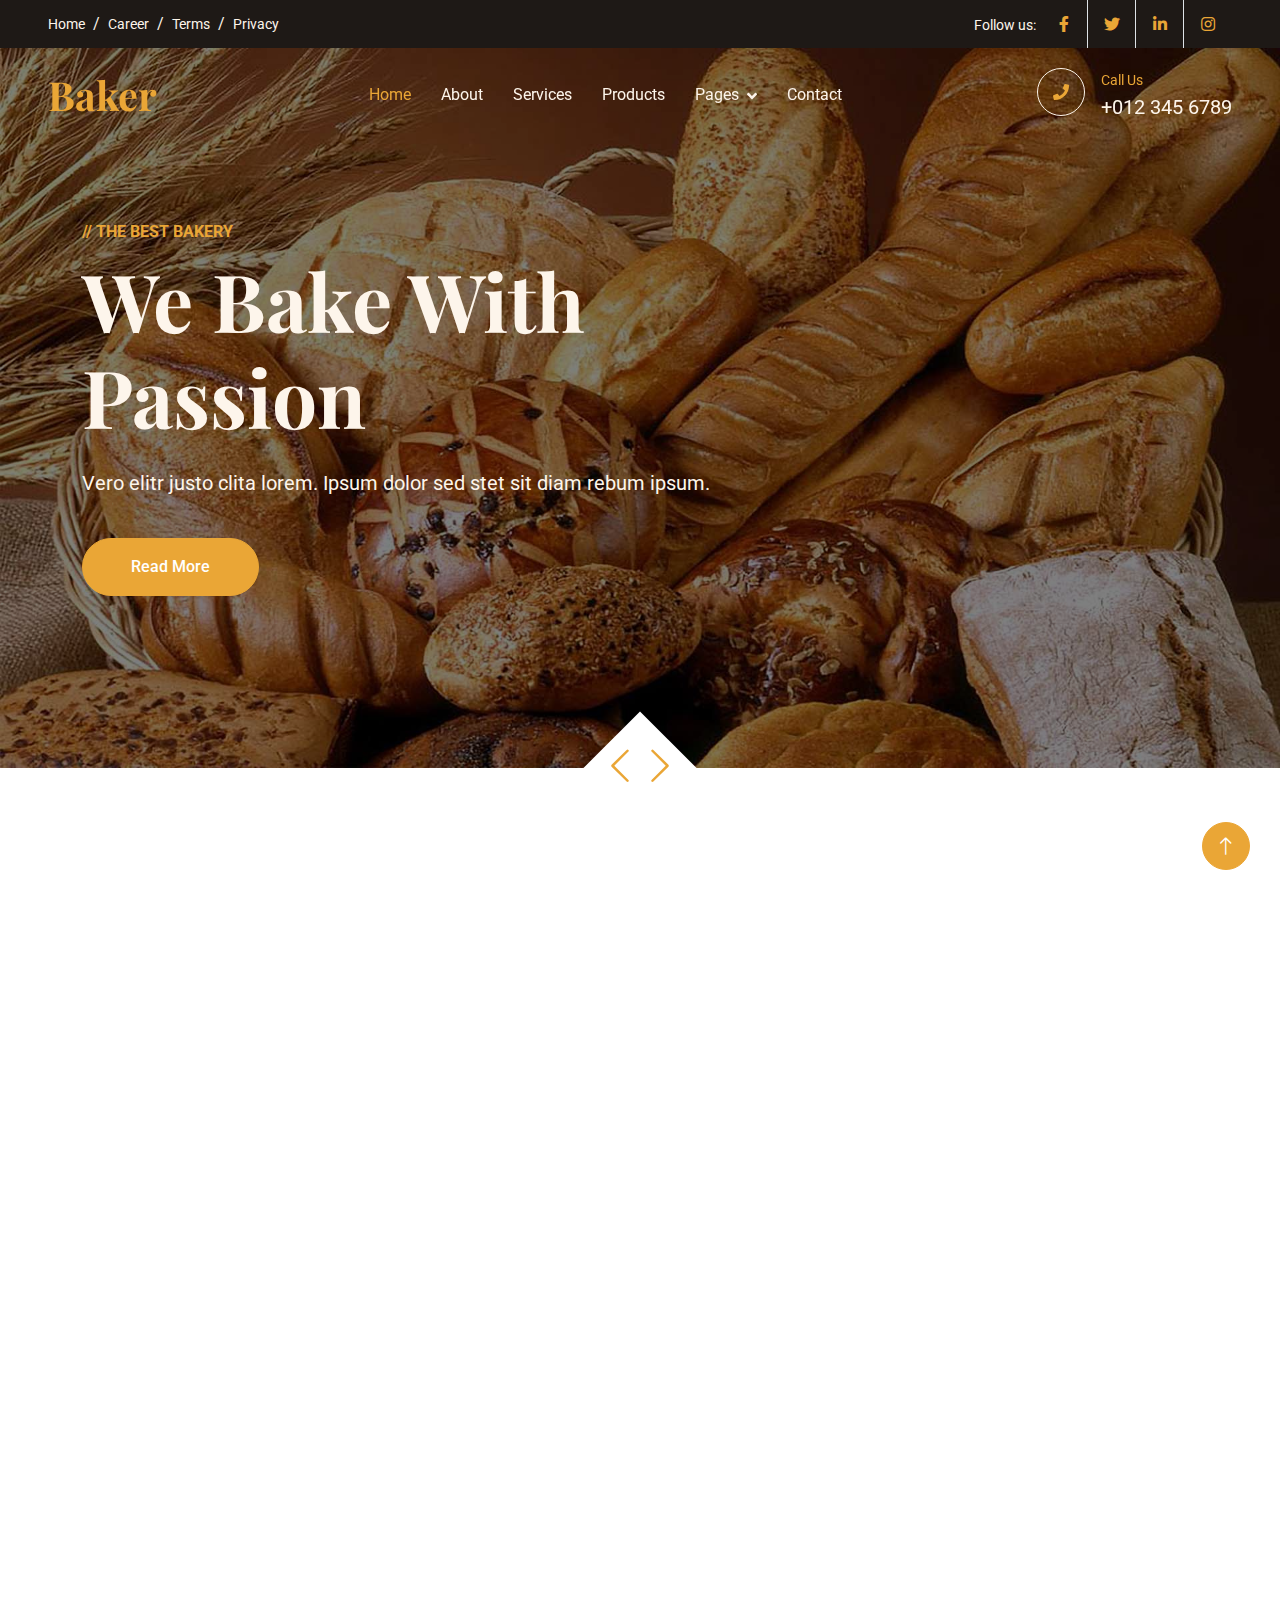
<file: 1121/baker/index.html>
<!DOCTYPE html>
<html lang="en">

<head>
    <meta charset="utf-8">
    <title>Baker - Bakery Website Template</title>
    <meta content="width=device-width, initial-scale=1.0" name="viewport">
    <meta content="" name="keywords">
    <meta content="" name="description">

    <!-- Favicon -->
    <link href="img/favicon.ico" rel="icon">

    <!-- Google Web Fonts -->
    <link rel="preconnect" href="https://fonts.googleapis.com">
    <link rel="preconnect" href="https://fonts.gstatic.com" crossorigin>
    <link href="https://fonts.googleapis.com/css2?family=Roboto:wght@400;500&family=Playfair+Display:wght@600;700&display=swap" rel="stylesheet"> 

    <!-- Icon Font Stylesheet -->
    <link href="https://cdnjs.cloudflare.com/ajax/libs/font-awesome/5.10.0/css/all.min.css" rel="stylesheet">
    <link href="https://cdn.jsdelivr.net/npm/bootstrap-icons@1.4.1/font/bootstrap-icons.css" rel="stylesheet">

    <!-- Libraries Stylesheet -->
    <link href="lib/animate/animate.min.css" rel="stylesheet">
    <link href="lib/owlcarousel/assets/owl.carousel.min.css" rel="stylesheet">

    <!-- Customized Bootstrap Stylesheet -->
    <link href="css/bootstrap.min.css" rel="stylesheet">

    <!-- Template Stylesheet -->
    <link href="css/style.css" rel="stylesheet">
</head>

<body>
    <!-- Spinner Start -->
    <div id="spinner" class="show bg-white position-fixed translate-middle w-100 vh-100 top-50 start-50 d-flex align-items-center justify-content-center">
        <div class="spinner-grow text-primary" role="status"></div>
    </div>
    <!-- Spinner End -->


    <!-- Topbar Start -->
    <div class="container-fluid top-bar bg-dark text-light px-0 wow fadeIn" data-wow-delay="0.1s">
        <div class="row gx-0 align-items-center d-none d-lg-flex">
            <div class="col-lg-6 px-5 text-start">
                <ol class="breadcrumb mb-0">
                    <li class="breadcrumb-item"><a class="small text-light" href="#">Home</a></li>
                    <li class="breadcrumb-item"><a class="small text-light" href="#">Career</a></li>
                    <li class="breadcrumb-item"><a class="small text-light" href="#">Terms</a></li>
                    <li class="breadcrumb-item"><a class="small text-light" href="#">Privacy</a></li>
                </ol>
            </div>
            <div class="col-lg-6 px-5 text-end">
                <small>Follow us:</small>
                <div class="h-100 d-inline-flex align-items-center">
                    <a class="btn-lg-square text-primary border-end rounded-0" href=""><i class="fab fa-facebook-f"></i></a>
                    <a class="btn-lg-square text-primary border-end rounded-0" href=""><i class="fab fa-twitter"></i></a>
                    <a class="btn-lg-square text-primary border-end rounded-0" href=""><i class="fab fa-linkedin-in"></i></a>
                    <a class="btn-lg-square text-primary pe-0" href=""><i class="fab fa-instagram"></i></a>
                </div>
            </div>
        </div>
    </div>
    <!-- Topbar End -->


    <!-- Navbar Start -->
    <nav class="navbar navbar-expand-lg navbar-dark fixed-top py-lg-0 px-lg-5 wow fadeIn" data-wow-delay="0.1s">
        <a href="index.html" class="navbar-brand ms-4 ms-lg-0">
            <h1 class="text-primary m-0">Baker</h1>
        </a>
        <button type="button" class="navbar-toggler me-4" data-bs-toggle="collapse" data-bs-target="#navbarCollapse">
            <span class="navbar-toggler-icon"></span>
        </button>
        <div class="collapse navbar-collapse" id="navbarCollapse">
            <div class="navbar-nav mx-auto p-4 p-lg-0">
                <a href="index.html" class="nav-item nav-link active">Home</a>
                <a href="about.html" class="nav-item nav-link">About</a>
                <a href="service.html" class="nav-item nav-link">Services</a>
                <a href="product.html" class="nav-item nav-link">Products</a>
                <div class="nav-item dropdown">
                    <a href="#" class="nav-link dropdown-toggle" data-bs-toggle="dropdown">Pages</a>
                    <div class="dropdown-menu m-0">
                        <a href="team.html" class="dropdown-item">Our Team</a>
                        <a href="testimonial.html" class="dropdown-item">Testimonial</a>
                        <a href="404.html" class="dropdown-item">404 Page</a>
                    </div>
                </div>
                <a href="contact.html" class="nav-item nav-link">Contact</a>
            </div>
            <div class=" d-none d-lg-flex">
                <div class="flex-shrink-0 btn-lg-square border border-light rounded-circle">
                    <i class="fa fa-phone text-primary"></i>
                </div>
                <div class="ps-3">
                    <small class="text-primary mb-0">Call Us</small>
                    <p class="text-light fs-5 mb-0">+012 345 6789</p>
                </div>
            </div>
        </div>
    </nav>
    <!-- Navbar End -->


    <!-- Carousel Start -->
    <div class="container-fluid p-0 pb-5 wow fadeIn" data-wow-delay="0.1s">
        <div class="owl-carousel header-carousel position-relative">
            <div class="owl-carousel-item position-relative">
                <img class="img-fluid" src="img/carousel-1.jpg" alt="">
                <div class="owl-carousel-inner">
                    <div class="container">
                        <div class="row justify-content-start">
                            <div class="col-lg-8">
                                <p class="text-primary text-uppercase fw-bold mb-2">// The Best Bakery</p>
                                <h1 class="display-1 text-light mb-4 animated slideInDown">We Bake With Passion</h1>
                                <p class="text-light fs-5 mb-4 pb-3">Vero elitr justo clita lorem. Ipsum dolor sed stet sit diam rebum ipsum.</p>
                                <a href="" class="btn btn-primary rounded-pill py-3 px-5">Read More</a>
                            </div>
                        </div>
                    </div>
                </div>
            </div>
            <div class="owl-carousel-item position-relative">
                <img class="img-fluid" src="img/carousel-2.jpg" alt="">
                <div class="owl-carousel-inner">
                    <div class="container">
                        <div class="row justify-content-start">
                            <div class="col-lg-8">
                                <p class="text-primary text-uppercase fw-bold mb-2">// The Best Bakery</p>
                                <h1 class="display-1 text-light mb-4 animated slideInDown">We Bake With Passion</h1>
                                <p class="text-light fs-5 mb-4 pb-3">Vero elitr justo clita lorem. Ipsum dolor sed stet sit diam rebum ipsum.</p>
                                <a href="" class="btn btn-primary rounded-pill py-3 px-5">Read More</a>
                            </div>
                        </div>
                    </div>
                </div>
            </div>
        </div>
    </div>
    <!-- Carousel End -->


    <!-- Facts Start -->
    <div class="container-xxl py-6">
        <div class="container">
            <div class="row g-4">
                <div class="col-lg-3 col-md-6 wow fadeIn" data-wow-delay="0.1s">
                    <div class="fact-item bg-light rounded text-center h-100 p-5">
                        <i class="fa fa-certificate fa-4x text-primary mb-4"></i>
                        <p class="mb-2">Years Experience</p>
                        <h1 class="display-5 mb-0" data-toggle="counter-up">50</h1>
                    </div>
                </div>
                <div class="col-lg-3 col-md-6 wow fadeIn" data-wow-delay="0.3s">
                    <div class="fact-item bg-light rounded text-center h-100 p-5">
                        <i class="fa fa-users fa-4x text-primary mb-4"></i>
                        <p class="mb-2">Skilled Professionals</p>
                        <h1 class="display-5 mb-0" data-toggle="counter-up">175</h1>
                    </div>
                </div>
                <div class="col-lg-3 col-md-6 wow fadeIn" data-wow-delay="0.5s">
                    <div class="fact-item bg-light rounded text-center h-100 p-5">
                        <i class="fa fa-bread-slice fa-4x text-primary mb-4"></i>
                        <p class="mb-2">Total Products</p>
                        <h1 class="display-5 mb-0" data-toggle="counter-up">135</h1>
                    </div>
                </div>
                <div class="col-lg-3 col-md-6 wow fadeIn" data-wow-delay="0.7s">
                    <div class="fact-item bg-light rounded text-center h-100 p-5">
                        <i class="fa fa-cart-plus fa-4x text-primary mb-4"></i>
                        <p class="mb-2">Order Everyday</p>
                        <h1 class="display-5 mb-0" data-toggle="counter-up">9357</h1>
                    </div>
                </div>
            </div>
        </div>
    </div>
    <!-- Facts End -->


    <!-- About Start -->
    <div class="container-xxl py-6">
        <div class="container">
            <div class="row g-5">
                <div class="col-lg-6 wow fadeInUp" data-wow-delay="0.1s">
                    <div class="row img-twice position-relative h-100">
                        <div class="col-6">
                            <img class="img-fluid rounded" src="img/about-1.jpg" alt="">
                        </div>
                        <div class="col-6 align-self-end">
                            <img class="img-fluid rounded" src="img/about-2.jpg" alt="">
                        </div>
                    </div>
                </div>
                <div class="col-lg-6 wow fadeInUp" data-wow-delay="0.5s">
                    <div class="h-100">
                        <p class="text-primary text-uppercase mb-2">// About Us</p>
                        <h1 class="display-6 mb-4">We Bake Every Item From The Core Of Our Hearts</h1>
                        <p>Tempor erat elitr rebum at clita. Diam dolor diam ipsum sit. Aliqu diam amet diam et eos. Clita erat ipsum et lorem et sit, sed stet lorem sit clita duo justo magna dolore erat amet</p>
                        <p>Tempor erat elitr rebum at clita. Diam dolor diam ipsum sit. Aliqu diam amet diam et eos. Clita erat ipsum et lorem et sit, sed stet lorem sit clita duo justo magna dolore erat amet</p>
                        <div class="row g-2 mb-4">
                            <div class="col-sm-6">
                                <i class="fa fa-check text-primary me-2"></i>Quality Products
                            </div>
                            <div class="col-sm-6">
                                <i class="fa fa-check text-primary me-2"></i>Custom Products
                            </div>
                            <div class="col-sm-6">
                                <i class="fa fa-check text-primary me-2"></i>Online Order
                            </div>
                            <div class="col-sm-6">
                                <i class="fa fa-check text-primary me-2"></i>Home Delivery
                            </div>
                        </div>
                        <a class="btn btn-primary rounded-pill py-3 px-5" href="">Read More</a>
                    </div>
                </div>
            </div>
        </div>
    </div>
    <!-- About End -->


    <!-- Product Start -->
    <div class="container-xxl bg-light my-6 py-6 pt-0">
        <div class="container">
            <div class="bg-primary text-light rounded-bottom p-5 my-6 mt-0 wow fadeInUp" data-wow-delay="0.1s">
                <div class="row g-4 align-items-center">
                    <div class="col-lg-6">
                        <h1 class="display-4 text-light mb-0">The Best Bakery In Your City</h1>
                    </div>
                    <div class="col-lg-6 text-lg-end">
                        <div class="d-inline-flex align-items-center text-start">
                            <i class="fa fa-phone-alt fa-4x flex-shrink-0"></i>
                            <div class="ms-4">
                                <p class="fs-5 fw-bold mb-0">Call Us</p>
                                <p class="fs-1 fw-bold mb-0">+012 345 6789</p>
                            </div>
                        </div>
                    </div>
                </div>
            </div>
            <div class="text-center mx-auto mb-5 wow fadeInUp" data-wow-delay="0.1s" style="max-width: 500px;">
                <p class="text-primary text-uppercase mb-2">// Bakery Products</p>
                <h1 class="display-6 mb-4">Explore The Categories Of Our Bakery Products</h1>
            </div>
            <div class="row g-4">
                <div class="col-lg-4 col-md-6 wow fadeInUp" data-wow-delay="0.1s">
                    <div class="product-item d-flex flex-column bg-white rounded overflow-hidden h-100">
                        <div class="text-center p-4">
                            <div class="d-inline-block border border-primary rounded-pill px-3 mb-3">$11 - $99</div>
                            <h3 class="mb-3">Cake</h3>
                            <span>Tempor erat elitr rebum at clita dolor diam ipsum sit diam amet diam et eos</span>
                        </div>
                        <div class="position-relative mt-auto">
                            <img class="img-fluid" src="img/product-1.jpg" alt="">
                            <div class="product-overlay">
                                <a class="btn btn-lg-square btn-outline-light rounded-circle" href=""><i class="fa fa-eye text-primary"></i></a>
                            </div>
                        </div>
                    </div>
                </div>
                <div class="col-lg-4 col-md-6 wow fadeInUp" data-wow-delay="0.3s">
                    <div class="product-item d-flex flex-column bg-white rounded overflow-hidden h-100">
                        <div class="text-center p-4">
                            <div class="d-inline-block border border-primary rounded-pill pt-1 px-3 mb-3">$11 - $99</div>
                            <h3 class="mb-3">Bread</h3>
                            <span>Tempor erat elitr rebum at clita dolor diam ipsum sit diam amet diam et eos</span>
                        </div>
                        <div class="position-relative mt-auto">
                            <img class="img-fluid" src="img/product-2.jpg" alt="">
                            <div class="product-overlay">
                                <a class="btn btn-lg-square btn-outline-light rounded-circle" href=""><i class="fa fa-eye text-primary"></i></a>
                            </div>
                        </div>
                    </div>
                </div>
                <div class="col-lg-4 col-md-6 wow fadeInUp" data-wow-delay="0.5s">
                    <div class="product-item d-flex flex-column bg-white rounded overflow-hidden h-100">
                        <div class="text-center p-4">
                            <div class="d-inline-block border border-primary rounded-pill pt-1 px-3 mb-3">$11 - $99</div>
                            <h4 class="mb-3">Cookies</h4>
                            <span>Tempor erat elitr rebum at clita dolor diam ipsum sit diam amet diam et eos</span>
                        </div>
                        <div class="position-relative mt-auto">
                            <img class="img-fluid" src="img/product-3.jpg" alt="">
                            <div class="product-overlay">
                                <a class="btn btn-lg-square btn-outline-light rounded-circle" href=""><i class="fa fa-eye text-primary"></i></a>
                            </div>
                        </div>
                    </div>
                </div>
            </div>
        </div>
    </div>
    <!-- Product End -->


    <!-- Service Start -->
    <div class="container-xxl py-6">
        <div class="container">
            <div class="row g-5">
                <div class="col-lg-6 wow fadeInUp" data-wow-delay="0.1s">
                    <p class="text-primary text-uppercase mb-2">// Our Services</p>
                    <h1 class="display-6 mb-4">What Do We Offer For You?</h1>
                    <p class="mb-5">Tempor erat elitr rebum at clita. Diam dolor diam ipsum sit. Aliqu diam amet diam et eos. Clita erat ipsum et lorem et sit, sed stet lorem sit clita duo justo magna dolore erat amet</p>
                    <div class="row gy-5 gx-4">
                        <div class="col-sm-6 wow fadeIn" data-wow-delay="0.1s">
                            <div class="d-flex align-items-center mb-3">
                                <div class="flex-shrink-0 btn-square bg-primary rounded-circle me-3">
                                    <i class="fa fa-bread-slice text-white"></i>
                                </div>
                                <h5 class="mb-0">Quality Products</h5>
                            </div>
                            <span>Magna sea eos sit dolor, ipsum amet ipsum lorem diam eos</span>
                        </div>
                        <div class="col-sm-6 wow fadeIn" data-wow-delay="0.2s">
                            <div class="d-flex align-items-center mb-3">
                                <div class="flex-shrink-0 btn-square bg-primary rounded-circle me-3">
                                    <i class="fa fa-birthday-cake text-white"></i>
                                </div>
                                <h5 class="mb-0">Custom Products</h5>
                            </div>
                            <span>Magna sea eos sit dolor, ipsum amet ipsum lorem diam eos</span>
                        </div>
                        <div class="col-sm-6 wow fadeIn" data-wow-delay="0.3s">
                            <div class="d-flex align-items-center mb-3">
                                <div class="flex-shrink-0 btn-square bg-primary rounded-circle me-3">
                                    <i class="fa fa-cart-plus text-white"></i>
                                </div>
                                <h5 class="mb-0">Online Order</h5>
                            </div>
                            <span>Magna sea eos sit dolor, ipsum amet ipsum lorem diam eos</span>
                        </div>
                        <div class="col-sm-6 wow fadeIn" data-wow-delay="0.4s">
                            <div class="d-flex align-items-center mb-3">
                                <div class="flex-shrink-0 btn-square bg-primary rounded-circle me-3">
                                    <i class="fa fa-truck text-white"></i>
                                </div>
                                <h5 class="mb-0">Home Delivery</h5>
                            </div>
                            <span>Magna sea eos sit dolor, ipsum amet ipsum lorem diam eos</span>
                        </div>
                    </div>
                </div>
                <div class="col-lg-6 wow fadeInUp" data-wow-delay="0.5s">
                    <div class="row img-twice position-relative h-100">
                        <div class="col-6">
                            <img class="img-fluid rounded" src="img/service-1.jpg" alt="">
                        </div>
                        <div class="col-6 align-self-end">
                            <img class="img-fluid rounded" src="img/service-2.jpg" alt="">
                        </div>
                    </div>
                </div>
            </div>
        </div>
    </div>
    <!-- Service End -->


    <!-- Team Start -->
    <div class="container-xxl py-6">
        <div class="container">
            <div class="text-center mx-auto mb-5 wow fadeInUp" data-wow-delay="0.1s" style="max-width: 500px;">
                <p class="text-primary text-uppercase mb-2">// Our Team</p>
                <h1 class="display-6 mb-4">We're Super Professional At Our Skills</h1>
            </div>
            <div class="row g-4">
                <div class="col-lg-3 col-md-6 wow fadeInUp" data-wow-delay="0.1s">
                    <div class="team-item text-center rounded overflow-hidden">
                        <img class="img-fluid" src="img/team-1.jpg" alt="">
                        <div class="team-text">
                            <div class="team-title">
                                <h5>Full Name</h5>
                                <span>Designation</span>
                            </div>
                            <div class="team-social">
                                <a class="btn btn-square btn-light rounded-circle" href=""><i class="fab fa-facebook-f"></i></a>
                                <a class="btn btn-square btn-light rounded-circle" href=""><i class="fab fa-twitter"></i></a>
                                <a class="btn btn-square btn-light rounded-circle" href=""><i class="fab fa-instagram"></i></a>
                            </div>
                        </div>
                    </div>
                </div>
                <div class="col-lg-3 col-md-6 wow fadeInUp" data-wow-delay="0.3s">
                    <div class="team-item text-center rounded overflow-hidden">
                        <img class="img-fluid" src="img/team-2.jpg" alt="">
                        <div class="team-text">
                            <div class="team-title">
                                <h5>Full Name</h5>
                                <span>Designation</span>
                            </div>
                            <div class="team-social">
                                <a class="btn btn-square btn-light rounded-circle" href=""><i class="fab fa-facebook-f"></i></a>
                                <a class="btn btn-square btn-light rounded-circle" href=""><i class="fab fa-twitter"></i></a>
                                <a class="btn btn-square btn-light rounded-circle" href=""><i class="fab fa-instagram"></i></a>
                            </div>
                        </div>
                    </div>
                </div>
                <div class="col-lg-3 col-md-6 wow fadeInUp" data-wow-delay="0.5s">
                    <div class="team-item text-center rounded overflow-hidden">
                        <img class="img-fluid" src="img/team-3.jpg" alt="">
                        <div class="team-text">
                            <div class="team-title">
                                <h5>Full Name</h5>
                                <span>Designation</span>
                            </div>
                            <div class="team-social">
                                <a class="btn btn-square btn-light rounded-circle" href=""><i class="fab fa-facebook-f"></i></a>
                                <a class="btn btn-square btn-light rounded-circle" href=""><i class="fab fa-twitter"></i></a>
                                <a class="btn btn-square btn-light rounded-circle" href=""><i class="fab fa-instagram"></i></a>
                            </div>
                        </div>
                    </div>
                </div>
                <div class="col-lg-3 col-md-6 wow fadeInUp" data-wow-delay="0.7s">
                    <div class="team-item text-center rounded overflow-hidden">
                        <img class="img-fluid" src="img/team-4.jpg" alt="">
                        <div class="team-text">
                            <div class="team-title">
                                <h5>Full Name</h5>
                                <span>Designation</span>
                            </div>
                            <div class="team-social">
                                <a class="btn btn-square btn-light rounded-circle" href=""><i class="fab fa-facebook-f"></i></a>
                                <a class="btn btn-square btn-light rounded-circle" href=""><i class="fab fa-twitter"></i></a>
                                <a class="btn btn-square btn-light rounded-circle" href=""><i class="fab fa-instagram"></i></a>
                            </div>
                        </div>
                    </div>
                </div>
            </div>
        </div>
    </div>
    <!-- Team End -->


    <!-- Testimonial Start -->
    <div class="container-xxl bg-light my-6 py-6 pb-0">
        <div class="container">
            <div class="text-center mx-auto mb-5 wow fadeInUp" data-wow-delay="0.1s" style="max-width: 500px;">
                <p class="text-primary text-uppercase mb-2">// Client's Review</p>
                <h1 class="display-6 mb-4">More Than 20000+ Customers Trusted Us</h1>
            </div>
            <div class="owl-carousel testimonial-carousel wow fadeInUp" data-wow-delay="0.1s">
                <div class="testimonial-item bg-white rounded p-4">
                    <div class="d-flex align-items-center mb-4">
                        <img class="flex-shrink-0 rounded-circle border p-1" src="img/testimonial-1.jpg" alt="">
                        <div class="ms-4">
                            <h5 class="mb-1">Client Name</h5>
                            <span>Profession</span>
                        </div>
                    </div>
                    <p class="mb-0">Tempor erat elitr rebum at clita. Diam dolor diam ipsum sit diam amet diam et eos. Clita erat ipsum et lorem et sit.</p>
                </div>
                <div class="testimonial-item bg-white rounded p-4">
                    <div class="d-flex align-items-center mb-4">
                        <img class="flex-shrink-0 rounded-circle border p-1" src="img/testimonial-2.jpg" alt="">
                        <div class="ms-4">
                            <h5 class="mb-1">Client Name</h5>
                            <span>Profession</span>
                        </div>
                    </div>
                    <p class="mb-0">Tempor erat elitr rebum at clita. Diam dolor diam ipsum sit diam amet diam et eos. Clita erat ipsum et lorem et sit.</p>
                </div>
                <div class="testimonial-item bg-white rounded p-4">
                    <div class="d-flex align-items-center mb-4">
                        <img class="flex-shrink-0 rounded-circle border p-1" src="img/testimonial-3.jpg" alt="">
                        <div class="ms-4">
                            <h5 class="mb-1">Client Name</h5>
                            <span>Profession</span>
                        </div>
                    </div>
                    <p class="mb-0">Tempor erat elitr rebum at clita. Diam dolor diam ipsum sit diam amet diam et eos. Clita erat ipsum et lorem et sit.</p>
                </div>
                <div class="testimonial-item bg-white rounded p-4">
                    <div class="d-flex align-items-center mb-4">
                        <img class="flex-shrink-0 rounded-circle border p-1" src="img/testimonial-4.jpg" alt="">
                        <div class="ms-4">
                            <h5 class="mb-1">Client Name</h5>
                            <span>Profession</span>
                        </div>
                    </div>
                    <p class="mb-0">Tempor erat elitr rebum at clita. Diam dolor diam ipsum sit diam amet diam et eos. Clita erat ipsum et lorem et sit.</p>
                </div>
            </div>
            <div class="bg-primary text-light rounded-top p-5 my-6 mb-0 wow fadeInUp" data-wow-delay="0.1s">
                <div class="row align-items-center">
                    <div class="col-md-6">
                        <h1 class="display-4 text-light mb-0">Subscribe Our Newsletter</h1>
                    </div>
                    <div class="col-md-6 text-md-end">
                        <div class="position-relative">
                            <input class="form-control bg-transparent border-light w-100 py-3 ps-4 pe-5" type="text" placeholder="Your email">
                            <button type="button" class="btn btn-dark py-2 px-3 position-absolute top-0 end-0 mt-2 me-2">SignUp</button>
                        </div>
                    </div>
                </div>
            </div>
        </div>
    </div>
    <!-- Testimonial End -->


    <!-- Footer Start -->
    <div class="container-fluid bg-dark text-light footer my-6 mb-0 py-5 wow fadeIn" data-wow-delay="0.1s">
        <div class="container py-5">
            <div class="row g-5">
                <div class="col-lg-3 col-md-6">
                    <h4 class="text-light mb-4">Office Address</h4>
                    <p class="mb-2"><i class="fa fa-map-marker-alt me-3"></i>123 Street, New York, USA</p>
                    <p class="mb-2"><i class="fa fa-phone-alt me-3"></i>+012 345 67890</p>
                    <p class="mb-2"><i class="fa fa-envelope me-3"></i>info@example.com</p>
                    <div class="d-flex pt-2">
                        <a class="btn btn-square btn-outline-light rounded-circle me-1" href=""><i class="fab fa-twitter"></i></a>
                        <a class="btn btn-square btn-outline-light rounded-circle me-1" href=""><i class="fab fa-facebook-f"></i></a>
                        <a class="btn btn-square btn-outline-light rounded-circle me-1" href=""><i class="fab fa-youtube"></i></a>
                        <a class="btn btn-square btn-outline-light rounded-circle me-0" href=""><i class="fab fa-linkedin-in"></i></a>
                    </div>
                </div>
                <div class="col-lg-3 col-md-6">
                    <h4 class="text-light mb-4">Quick Links</h4>
                    <a class="btn btn-link" href="">About Us</a>
                    <a class="btn btn-link" href="">Contact Us</a>
                    <a class="btn btn-link" href="">Our Services</a>
                    <a class="btn btn-link" href="">Terms & Condition</a>
                    <a class="btn btn-link" href="">Support</a>
                </div>
                <div class="col-lg-3 col-md-6">
                    <h4 class="text-light mb-4">Quick Links</h4>
                    <a class="btn btn-link" href="">About Us</a>
                    <a class="btn btn-link" href="">Contact Us</a>
                    <a class="btn btn-link" href="">Our Services</a>
                    <a class="btn btn-link" href="">Terms & Condition</a>
                    <a class="btn btn-link" href="">Support</a>
                </div>
                <div class="col-lg-3 col-md-6">
                    <h4 class="text-light mb-4">Photo Gallery</h4>
                    <div class="row g-2">
                        <div class="col-4">
                            <img class="img-fluid bg-light rounded p-1" src="img/product-1.jpg" alt="Image">
                        </div>
                        <div class="col-4">
                            <img class="img-fluid bg-light rounded p-1" src="img/product-2.jpg" alt="Image">
                        </div>
                        <div class="col-4">
                            <img class="img-fluid bg-light rounded p-1" src="img/product-3.jpg" alt="Image">
                        </div>
                        <div class="col-4">
                            <img class="img-fluid bg-light rounded p-1" src="img/product-2.jpg" alt="Image">
                        </div>
                        <div class="col-4">
                            <img class="img-fluid bg-light rounded p-1" src="img/product-3.jpg" alt="Image">
                        </div>
                        <div class="col-4">
                            <img class="img-fluid bg-light rounded p-1" src="img/product-1.jpg" alt="Image">
                        </div>
                    </div>
                </div>
            </div>
        </div>
    </div>
    <!-- Footer End -->


    <!-- Copyright Start -->
    <div class="container-fluid copyright text-light py-4 wow fadeIn" data-wow-delay="0.1s">
        <div class="container">
            <div class="row">
                <div class="col-md-6 text-center text-md-start mb-3 mb-md-0">
                    &copy; <a href="#">Your Site Name</a>, All Right Reserved.
                </div>
                <div class="col-md-6 text-center text-md-end">
                    <!--/*** This template is free as long as you keep the footer author’s credit link/attribution link/backlink. If you'd like to use the template without the footer author’s credit link/attribution link/backlink, you can purchase the Credit Removal License from "https://htmlcodex.com/credit-removal". Thank you for your support. ***/-->
                    Designed By <a href="https://htmlcodex.com">HTML Codex</a>
                    <br>Distributed By: <a class="border-bottom" href="https://themewagon.com" target="_blank">ThemeWagon</a>
                </div>
            </div>
        </div>
    </div>
    <!-- Copyright End -->


    <!-- Back to Top -->
    <a href="#" class="btn btn-lg btn-primary btn-lg-square rounded-circle back-to-top"><i class="bi bi-arrow-up"></i></a>


    <!-- JavaScript Libraries -->
    <script src="https://code.jquery.com/jquery-3.4.1.min.js"></script>
    <script src="https://cdn.jsdelivr.net/npm/bootstrap@5.0.0/dist/js/bootstrap.bundle.min.js"></script>
    <script src="lib/wow/wow.min.js"></script>
    <script src="lib/easing/easing.min.js"></script>
    <script src="lib/waypoints/waypoints.min.js"></script>
    <script src="lib/counterup/counterup.min.js"></script>
    <script src="lib/owlcarousel/owl.carousel.min.js"></script>

    <!-- Template Javascript -->
    <script src="js/main.js"></script>
</body>

</html>
</file>
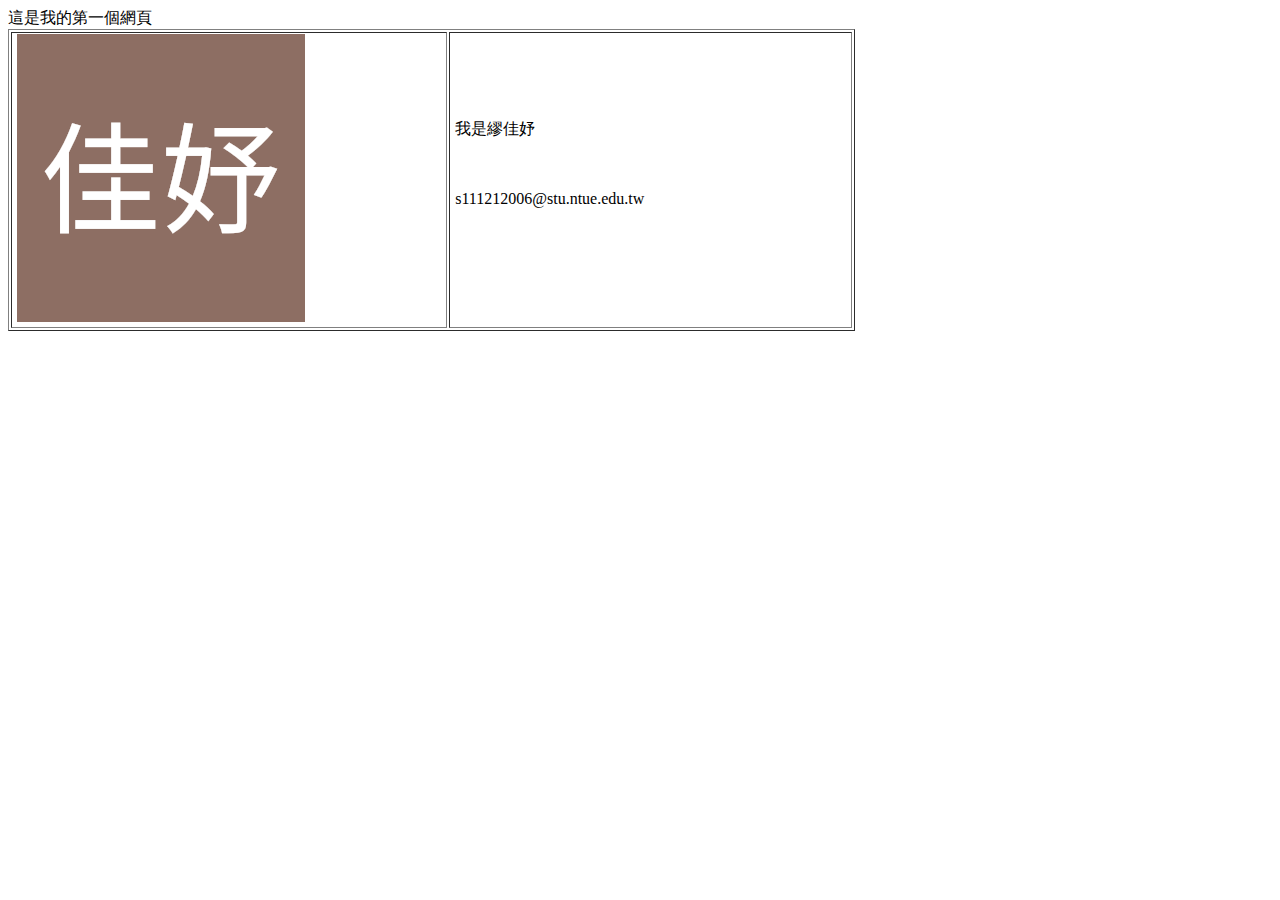
<file: 0926/mm0926-1.html>
<!DOCTYPE html>

<html>

	<meta charset="utf-8">
	<head> <title> 這是我的名片 </title>

  </head>

	<body>
    這是我的第一個網頁
		<table width="67%" border="1">
  <tbody>
    <tr>
      <td width="52%">&nbsp;<img src="image/unnamed.png" width="288" height="288" alt=""/></td>
      <td width="48%"><p>&nbsp;我是繆佳妤</p>
        <p>&nbsp;</p>
        <p>&nbsp;s111212006@stu.ntue.edu.tw</p>
      <p>&nbsp;</p></td>
    </tr>
  </tbody>
</table>

	<body>

</html>
</file>
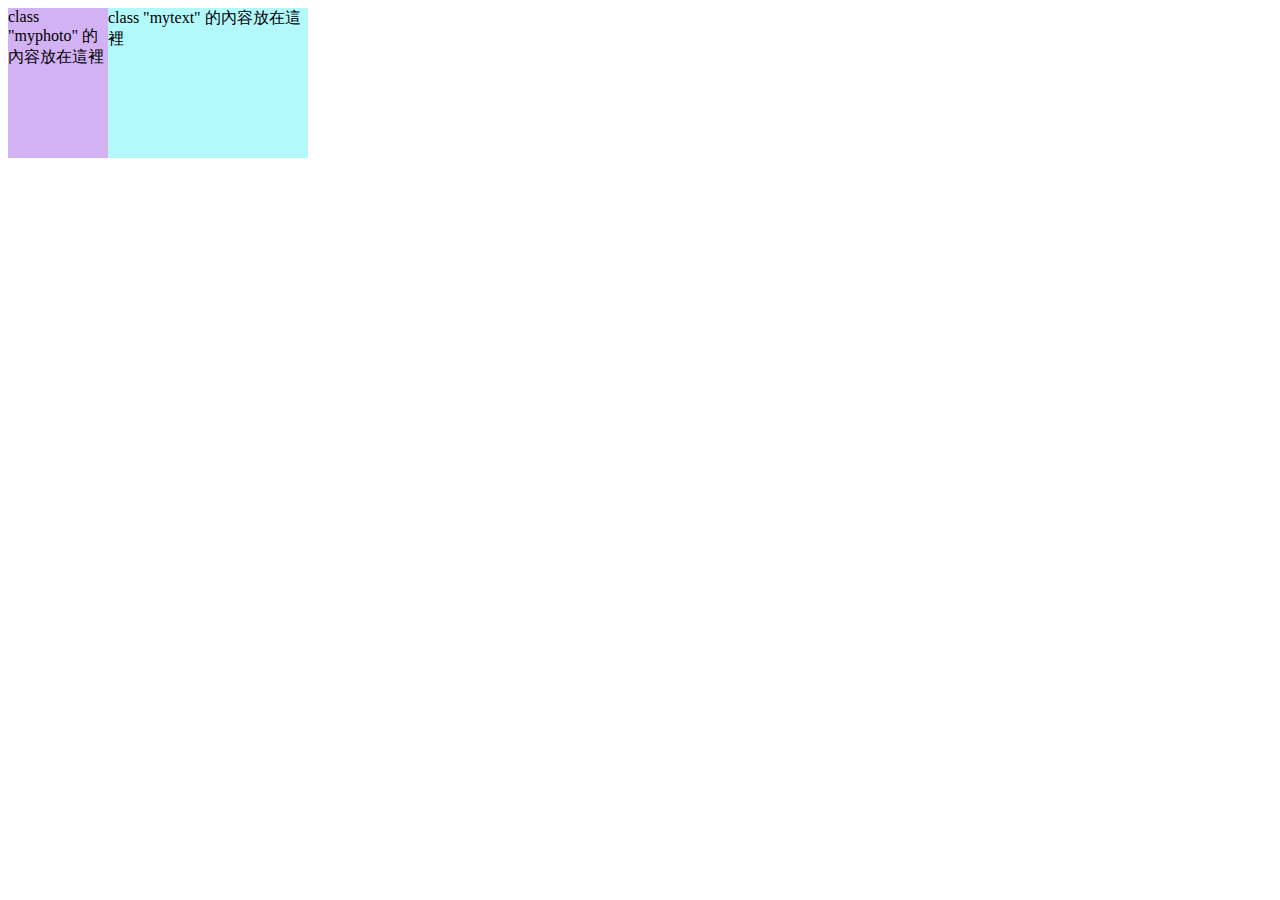
<file: 1003/1003.html>
<!doctype html>
<html>
<head>
<meta charset="utf-8">
<title>MM'S NAMECARD</title>
<link href="1003.css" rel="stylesheet" type="text/css">
</head>

<body>
	
	
<div class="main"> 
	
	<div class="myphoto"> class "myphoto" 的內容放在這裡</div>
	
    <div class="mytext"> class "mytext" 的內容放在這裡</div>
	
	
</div>
	
	
	
</body>
</html>
</file>
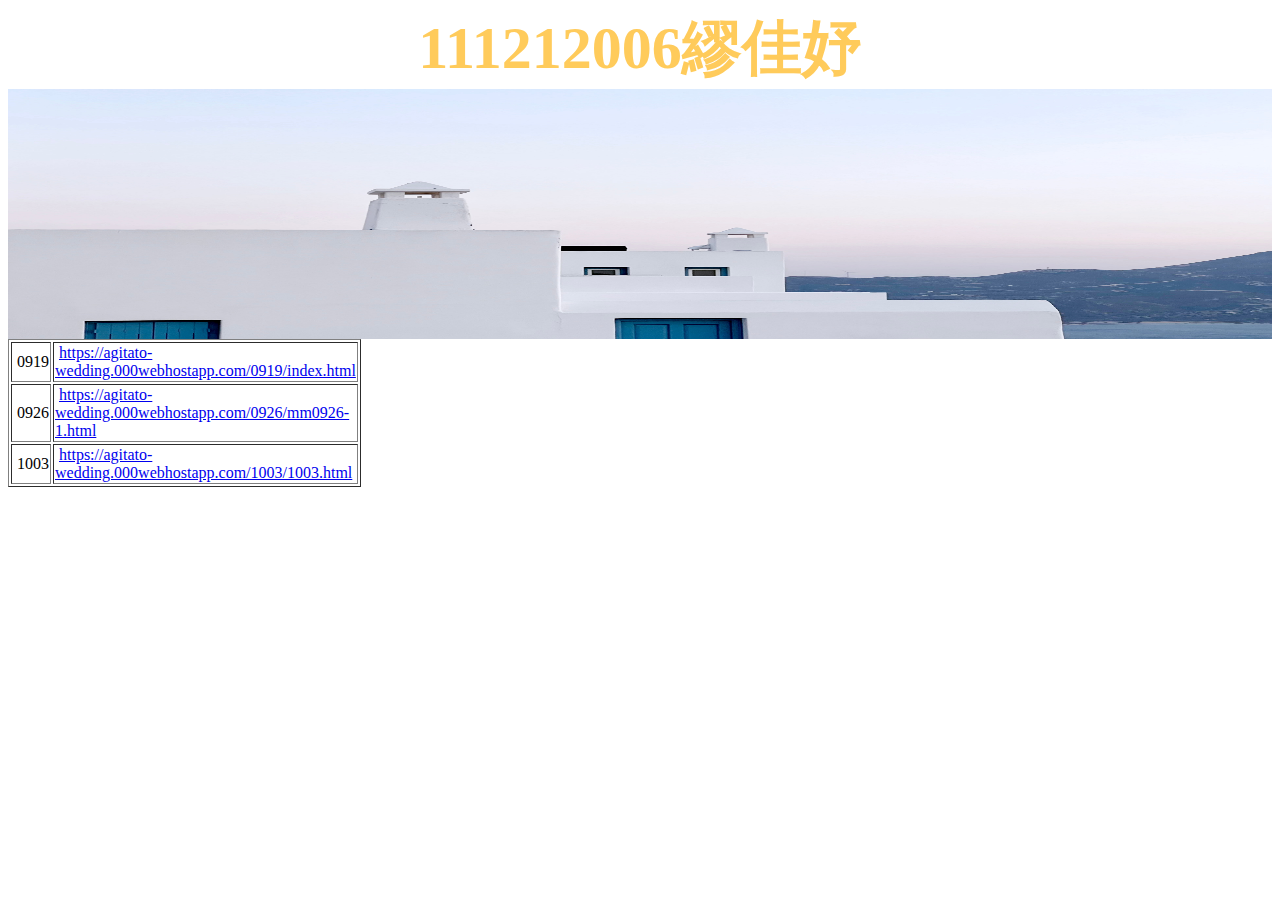
<file: 1017/1017index.html>
<!doctype html>
<html>
<head>
<meta charset="utf-8">
<title>無標題文件</title>
<link href="css/layout.css" rel="stylesheet" type="text/css">
</head>

<body>
	
<div class="banner"> 
	
	<div class="site_title"> 111212006繆佳妤</div>
    <div class="site_image">
		<img class="fluid" src="images/bgimage.jpg" alt=""/></div>
	
</div>
	
	<div class="my_works">
	<table width="200" border="1">
  <tbody>
    <tr>
      <td>&nbsp;0919</td>
      <td>&nbsp;<a href="https://agitato-wedding.000webhostapp.com/0919/index.html">https://agitato-wedding.000webhostapp.com/0919/index.html</a></td>
    </tr>
    <tr>
      <td>&nbsp;0926</td>
      <td>&nbsp;<a href="https://agitato-wedding.000webhostapp.com/0926/mm0926-1.html">https://agitato-wedding.000webhostapp.com/0926/mm0926-1.html</a></td>
    </tr>
    <tr>
      <td>&nbsp;1003</td>
      <td>&nbsp;<a href="https://agitato-wedding.000webhostapp.com/1003/1003.html">https://agitato-wedding.000webhostapp.com/1003/1003.html</a></td>
    </tr>
  </tbody>
</table>

	</div>
	
</body>
</html>
</file>
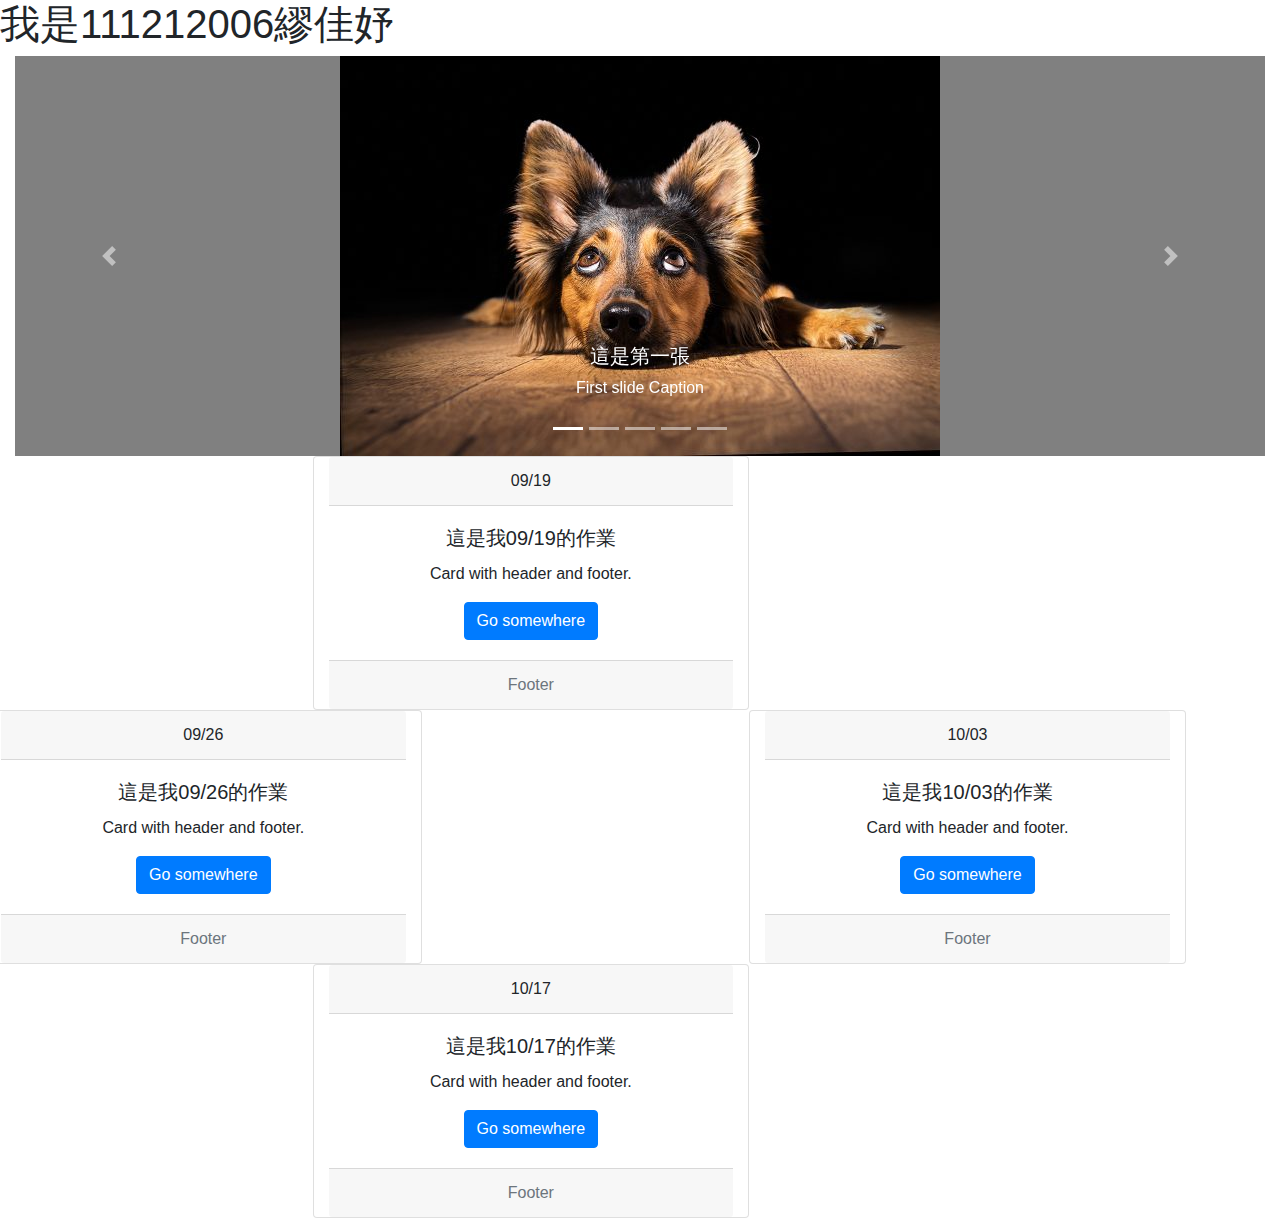
<file: 1024/1024index.html>
<!doctype html>
<html>
<head>
<meta charset="utf-8">
<meta http-equiv="X-UA-Compatible" content="IE=edge">
<meta name="viewport" content="width=device-width, initial-scale=1.0">
<title>無標題文件</title>
<link href="css/bootstrap-4.4.1.css" rel="stylesheet" type="text/css">
</head>

<body>
	<h1>我是111212006繆佳妤</h1>
	
<div class="container-fluid">
	<div id="carouselExampleIndicators1" class="carousel slide" data-ride="carousel" style="background-color: grey">
	  <ol class="carousel-indicators">
	    <li data-target="#carouselExampleIndicators1" data-slide-to="0" class="active"></li>
	    <li data-target="#carouselExampleIndicators1" data-slide-to="1"></li>
	    <li data-target="#carouselExampleIndicators1" data-slide-to="2"></li>
		   <li data-target="#carouselExampleIndicators1" data-slide-to="3"></li>
		   <li data-target="#carouselExampleIndicators1" data-slide-to="4"></li>
      </ol>
	  <div class="carousel-inner" role="listbox">
	    <div class="carousel-item active"> <img class="d-block mx-auto" src="images/dreamstime_xl_74929292_baja-600x400.jpg" alt="First slide">
	      <div class="carousel-caption">
	        <h5>這是第一張</h5>
	        <p>First slide Caption</p>
          </div>
        </div>
	    <div class="carousel-item"> <img class="d-block mx-auto" src="images/purple-flowers.png" alt="Second slide">
	      <div class="carousel-caption">
	        <h5> 這是第二張</h5>
	        <p>Second slide Caption</p>
          </div>
        </div>
	    <div class="carousel-item"> <img class="d-block mx-auto" src="images/Top-original-image-600-400-pixels-Bottom-two-representations-of-the-original.png" alt="Third slide">
	      <div class="carousel-caption">
	        <h5>這是第三張</h5>
	        <p>Third slide Caption</p>
          </div>
        </div>
		  <div class="carousel-item"> <img class="d-block mx-auto" src="images/CanadianRockies-Fotolia_68577093_Subscription_Monthly_M-600x400.jpg" alt="Third slide">
	      <div class="carousel-caption">
	        <h5>這是第四張</h5>
	        <p>Third slide Caption</p>
          </div>
        </div>
		  <div class="carousel-item"> <img class="d-block mx-auto" src="images/Waves_Closeup_Water_586392_600x400.jpg" alt="Third slide">
	      <div class="carousel-caption">
	        <h5>這是第五張</h5>
	        <p>Third slide Caption</p>
          </div>
        </div>
      </div>
	  <a class="carousel-control-prev" href="#carouselExampleIndicators1" role="button" data-slide="prev"> <span class="carousel-control-prev-icon" aria-hidden="true"></span> <span class="sr-only">Previous</span> </a> <a class="carousel-control-next" href="#carouselExampleIndicators1" role="button" data-slide="next"> <span class="carousel-control-next-icon" aria-hidden="true"></span> <span class="sr-only">Next</span> </a> </div>
</div>

<div class="row">
  <div class="col-xl-3"></div>
  <div class="card text-center col-md-4">
	  <div class="card-header"> 09/19 </div>
	  <div class="card-body">
	    <h5 class="card-title">這是我09/19的作業</h5>
	    <p class="card-text">Card with header and footer.</p>
	    <a href="https://agitato-wedding.000webhostapp.com/0919/" class="btn btn-primary">Go somewhere</a> </div>
	  <div class="card-footer text-muted"> Footer </div>
  </div>
<div class="col-xl-3"></div>
  <div class="card text-center col-md-4">
	  <div class="card-header">09/26 </div>
	  <div class="card-body">
	    <h5 class="card-title">這是我09/26的作業</h5>
	    <p class="card-text">Card with header and footer.</p>
	    <a href="https://agitato-wedding.000webhostapp.com/0926/mm0926-1.html" class="btn btn-primary">Go somewhere</a> </div>
	  <div class="card-footer text-muted"> Footer </div>
  </div>
<div class="col-xl-3"></div>
  <div class="card text-center col-md-4">
	  <div class="card-header"> 10/03 </div>
	  <div class="card-body">
	    <h5 class="card-title">這是我10/03的作業</h5>
	    <p class="card-text">Card with header and footer.</p>
	    <a href="https://agitato-wedding.000webhostapp.com/1003/1003.html" class="btn btn-primary">Go somewhere</a> </div>
	  <div class="card-footer text-muted"> Footer </div>
  </div>
<div class="col-xl-3"></div>
  <div class="card text-center col-md-4">
	  <div class="card-header"> 10/17 </div>
	  <div class="card-body">
	    <h5 class="card-title">這是我10/17的作業</h5>
	    <p class="card-text">Card with header and footer.</p>
	    <a href="https://agitato-wedding.000webhostapp.com/1017/index.html" class="btn btn-primary">Go somewhere</a> </div>
	  <div class="card-footer text-muted"> Footer </div>
  </div>
</div>
<script src="js/jquery-3.4.1.min.js"></script>
<script src="js/popper.min.js"></script>
<script src="js/bootstrap-4.4.1.js"></script>
</body>
</html>
</file>
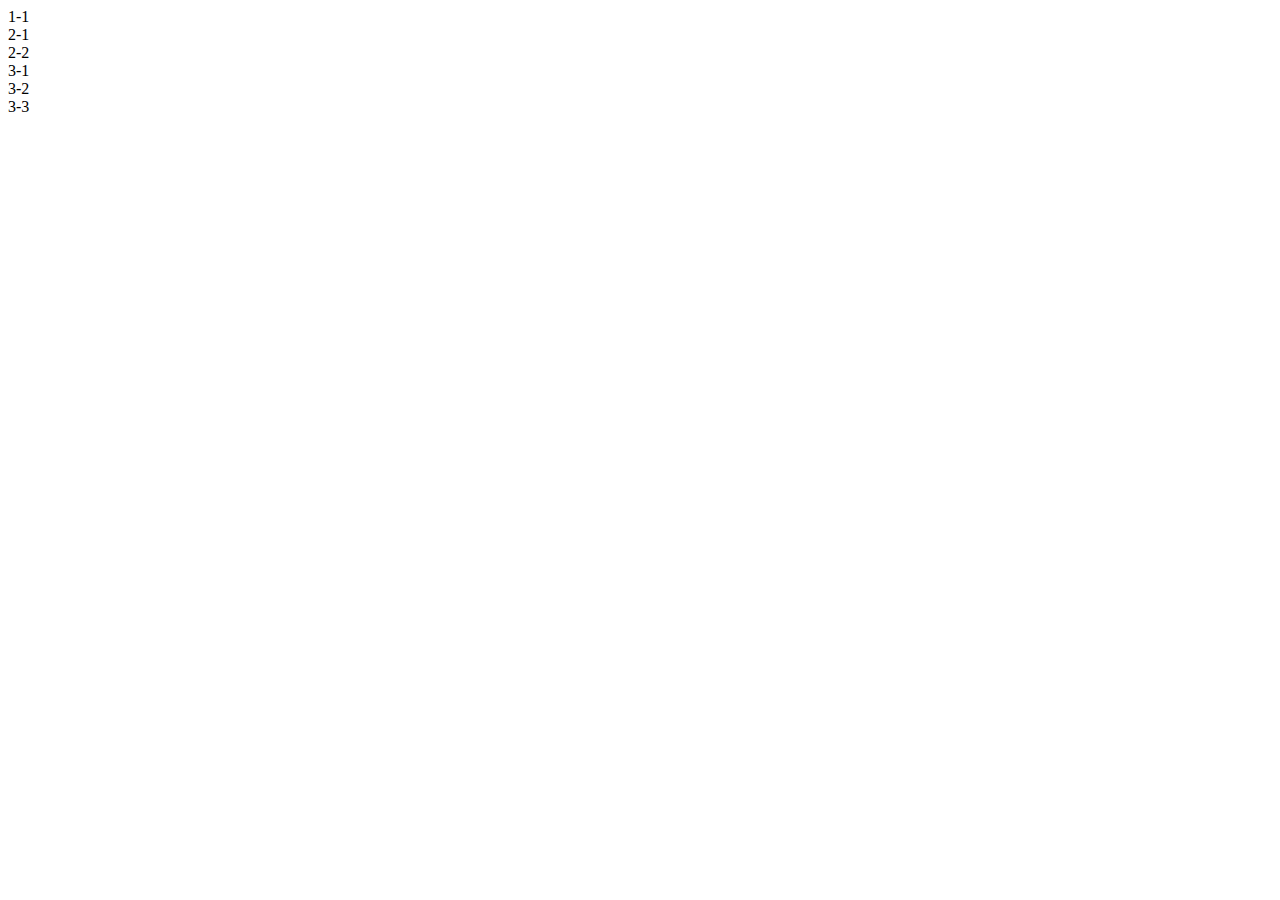
<file: 1114/1114index.html>
<!doctype html>
<html>
<head>
	
    <meta charset="utf-8">
    <title>無標題文件</title>
	
	<link href="https://cdn.jsdelivr.net/npm/bootstrap@5.3.2/dist/css/bootstrap.min.css" rel="stylesheet" integrity="sha384-T3c6CoIi6uLrA9TneNEoa7RxnatzjcDSCmG1MXxSR1GAsXEV/Dwwykc2MPK8M2HN" crossorigin="anonymous">
	<script src="https://cdn.jsdelivr.net/npm/bootstrap@5.3.2/dist/js/bootstrap.bundle.min.js" integrity="sha384-C6RzsynM9kWDrMNeT87bh95OGNyZPhcTNXj1NW7RuBCsyN/o0jlpcV8Qyq46cDfL" crossorigin="anonymous"></script>
	
</head>

<body>
	
	<div class="container">
	
         <div class="row">
			 <div class="col-lg-12 col-12 col-md-12 bg-danger">1-1</div>
			 
	     </div>
	
		
		
		
		<div class="row">
			<div class="col-lg-6 col-12 col-md-4 bg-warning">2-1</div>
			<div class="col-lg-6 col-12 col-md-8 bg-primary">2-2</div>
			
		</div>
		
		
		
		
		<div class="row">
			<div class="col-lg-4 col-12 col-md-12 bg-dark-subtle">3-1</div>
			<div class="col-lg-4 col-12 col-md-12 bg-secondary">3-2</div>
			<div class="col-lg-4 col-12 col-md-12 bg-black">3-3</div>
			
		</div>
	
	</div>
</body>
</html>
</file>
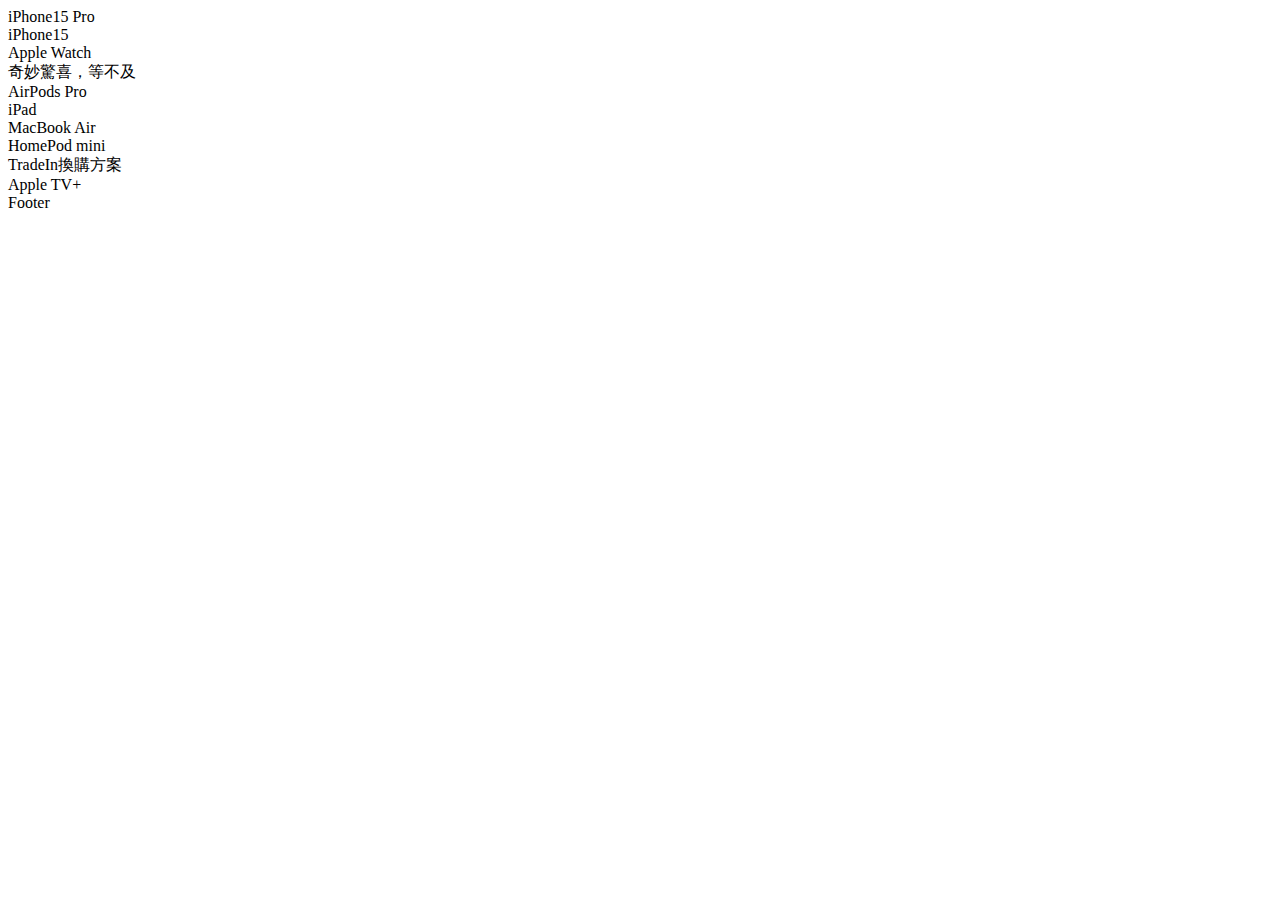
<file: 1114/apple.html>
<!doctype html>
<html>
<head>

    <meta charset="utf-8">
    <title>apple</title>
	
	<link href="https://cdn.jsdelivr.net/npm/bootstrap@5.3.2/dist/css/bootstrap.min.css" rel="stylesheet" integrity="sha384-T3c6CoIi6uLrA9TneNEoa7RxnatzjcDSCmG1MXxSR1GAsXEV/Dwwykc2MPK8M2HN" crossorigin="anonymous">
	<script src="https://cdn.jsdelivr.net/npm/bootstrap@5.3.2/dist/js/bootstrap.bundle.min.js" integrity="sha384-C6RzsynM9kWDrMNeT87bh95OGNyZPhcTNXj1NW7RuBCsyN/o0jlpcV8Qyq46cDfL" crossorigin="anonymous"></script>
	
</head>

<body>
	
	<div class="container">
	
         <div class="row">
			 <div class="col-lg-12 col-12 col-md-12 bg-danger">iPhone15 Pro</div>
			 
	     </div>
		<div class="row">
			 <div class="col-lg-12 col-12 col-md-12 bg-danger">iPhone15</div>
			 
	     </div>
		<div class="row">
			 <div class="col-lg-12 col-12 col-md-12 bg-danger">Apple Watch </div>
			 
	     </div>
	
		
		
		
		<div class="row">
            <div class=" col-12 col-sm-6 bg-warning">奇妙驚喜，等不及</div>
			<div class="col-12 col-sm-6 bg-primary">AirPods Pro</div>
			
		</div>
		
		
		<div class="row">
            <div class="col-12 col-sm-6 bg-warning">iPad</div>
			<div class="col-12 col-sm-6 bg-primary">MacBook Air</div>
			
		</div>
		<div class="row">
            <div class="col-12 col-sm-6 bg-warning">HomePod mini</div>
			<div class="col-12 col-sm-6 bg-primary">TradeIn換購方案</div>
			
		</div>
		
		
		
		<div class="row">
			<div class="col-lg-12 col-12 col-md-12 bg-dark-subtle">Apple TV+</div>
			
		    </div>
		
	<div class="row">
			<div class=" col-12 bg-dark-subtle  bg-danger">Footer</div>
			
	</div>
		
	</div>
		
   </body>
	
</html>
</file>
<file: cater/css/style.css>
/*** Spinner Start ***/
#spinner {
    opacity: 0;
    visibility: hidden;
    transition: opacity .8s ease-out, visibility 0s linear .5s;
    z-index: 99999;
 }

 #spinner.show {
     transition: opacity .8s ease-out, visibility 0s linear .0s;
     visibility: visible;
     opacity: 1;
 }
/*** Spinner End ***/


.back-to-top {
    position: fixed;
    right: 30px;
    bottom: 30px;
    z-index: 99;
}

h1, h2, h3, .h1, .h2, .h3 {
    font-weight: 400 !important;
    font-family: 'Playball', cursive !important;
}

h4, h5, h6, .h4, .h5, .h6 {
    font-weight: 600 !important;
    font-family: 'Open Sans', sans-serif !important;
}

.my-6 {
    margin-top: 6rem;
    margin-bottom: 6rem;
}

.py-6 {
    padding-top: 6rem;
    padding-bottom: 6rem;
}

.wow,
.animated {
    animation-duration: 2s !important;
}


/*** Button Start ***/
.btn.btn-primary {
    border: 0;
}

.btn.btn-primary:hover {
    background: var(--bs-dark) !important;
    color: var(--bs-primary) !important;
}

.btn {
    font-weight: 600;
    transition: .5s;
}

.btn-square {
    width: 32px;
    height: 32px;
}

.btn-sm-square {
    width: 38px;
    height: 38px;
}

.btn-md-square {
    width: 44px;
    height: 44px;
}

.btn-lg-square {
    width: 56px;
    height: 56px;
}

.btn-square,
.btn-sm-square,
.btn-md-square,
.btn-lg-square {
    padding: 0;
    display: flex;
    align-items: center;
    justify-content: center;
    font-weight: normal;
}
/*** Button End ***/


/*** Navbar Start ***/
.nav-bar {
    background: var(--bs-light);
    border-bottom: 1px solid rgba(0, 0, 0, .05);
}

.navbar .navbar-nav .nav-link {
    padding: 10px 12px;
    font-weight: 600;
    font-size: 17px;
    transition: .5s;
}

.navbar .navbar-nav .nav-link:hover,
.navbar .navbar-nav .nav-link.active {
    color: var(--bs-primary);
}

.navbar .dropdown-toggle::after {
    border: none;
    content: "\f107";
    font-family: "Font Awesome 5 Free";
    font-weight: 700;
    vertical-align: middle;
    margin-left: 8px;
}

@media (min-width: 1200px) {
    .navbar .nav-item .dropdown-menu {
        display: block;
        visibility: hidden;
        top: 100%;
        transform: rotateX(-75deg);
        transform-origin: 0% 0%;
        transition: .5s;
        opacity: 0;
    }
    
    .navbar .nav-item:hover .dropdown-menu {
        transform: rotateX(0deg);
        visibility: visible;
        opacity: 1;
    }
}

.dropdown .dropdown-menu a:hover {
    background: var(--bs-primary);
    color: var(--bs-white);
}

#searchModal .modal-content {
    background-color: rgba(255, 255, 255, .95);
}
/*** Navbar End ***/


/*** Events Start ***/
.event .tab-class .nav-item a.active {
    background: var(--bs-primary) !important;
}

.event .event-img .event-overlay {
    position: absolute;
    width: 100%;
    height: 100%;
    top: 0;
    left: 0;
    background: rgba(212, 167, 98, 0.7);
    border-radius: 8px;
    transition: 0.5s;
    opacity: 0;
    z-index: 1;
}

.event .event-img:hover .event-overlay {
    opacity: 1;
}
/*** Events End ***/


/*** service start ***/
.service .service-item {
    position: relative;
    height: 100%;
    border-radius: 8px;
    box-shadow: 0 0 45px rgba(0, 0, 0, .08);
}

.service-content::after {
    position: absolute;
    content: "";
    width: 100%;
    height: 0;
    top: 0;
    left: 0;
    bottom: auto;
    background: var(--bs-primary);
    border-radius: 8px;
    transition: 1s;
}

.service-item:hover .service-content::after {
    height: 100%;
    opacity: 1;
}

.service-item .service-content-icon {
    position: relative;
    z-index: 2;
}

.service-item .service-content-icon i,
.service-item .service-content-icon p {
    transition: 1s;
}

.service-item:hover .service-content-icon i {
    color: var(--bs-dark) !important;
}

.service-item:hover .service-content-icon p {
    color: var(--bs-white);
}

.service-item:hover .service-content-icon a.btn-primary {
    background: var(--bs-white);
    color: var(--bs-dark);
}

.service-item .service-content-icon a.btn-primary {
    transition: 1s !important;
}
/*** Services End ***/


/*** Menu Start ***/
.menu .nav-item a.active {
    background: var(--bs-primary) !important;
}

.menu .menu-item .border-bottom {
    border-bottom-style: dashed !important;
}
/*** Menu End ***/


/*** Youtube Video start ***/
.video {
    position: relative;
    height: 100%;
    min-height: 400px;
    background: linear-gradient(rgba(254, 218, 154, 0.1), rgba(254, 218, 154, 0.1)), url(../img/fact.jpg);
    background-position: center center;
    background-repeat: no-repeat;
    background-size: cover;
    border-radius: 8px;
}

.video .btn-play {
    position: absolute;
    z-index: 3;
    top: 50%;
    left: 50%;
    transform: translateX(-50%) translateY(-50%);
    box-sizing: content-box;
    display: block;
    width: 32px;
    height: 44px;
    border-radius: 50%;
    border: none;
    outline: none;
    padding: 18px 20px 18px 28px;
}

.video .btn-play:before {
    content: "";
    position: absolute;
    z-index: 0;
    left: 50%;
    top: 50%;
    transform: translateX(-50%) translateY(-50%);
    display: block;
    width: 100px;
    height: 100px;
    background: var(--bs-primary);
    border-radius: 50%;
    animation: pulse-border 1500ms ease-out infinite;
}

.video .btn-play:after {
    content: "";
    position: absolute;
    z-index: 1;
    left: 50%;
    top: 50%;
    transform: translateX(-50%) translateY(-50%);
    display: block;
    width: 100px;
    height: 100px;
    background: var(--bs-white);
    border-radius: 50%;
    transition: all 200ms;
}

.video .btn-play img {
    position: relative;
    z-index: 3;
    max-width: 100%;
    width: auto;
    height: auto;
}

.video .btn-play span {
    display: block;
    position: relative;
    z-index: 3;
    width: 0;
    height: 0;
    border-left: 32px solid var(--bs-dark);
    border-top: 22px solid transparent;
    border-bottom: 22px solid transparent;
}

@keyframes pulse-border {
    0% {
        transform: translateX(-50%) translateY(-50%) translateZ(0) scale(1);
        opacity: 1;
    }

    100% {
        transform: translateX(-50%) translateY(-50%) translateZ(0) scale(1.5);
        opacity: 0;
    }
}

#videoModal {
    z-index: 99999;
}

#videoModal .modal-dialog {
    position: relative;
    max-width: 800px;
    margin: 60px auto 0 auto;
}

#videoModal .modal-body {
    position: relative;
    padding: 0px;
}

#videoModal .close {
    position: absolute;
    width: 30px;
    height: 30px;
    right: 0px;
    top: -30px;
    z-index: 999;
    font-size: 30px;
    font-weight: normal;
    color: #FFFFFF;
    background: #000000;
    opacity: 1;
}
/*** Youtube Video End ***/


/*** Blog Start ***/
.blog-item {
    position: relative;
}

.blog-item img {
    transition: 0.5s;
}

.blog-item:hover img {
    transform: scale(1.3)
}

.blog-item .blog-content {
    position: relative;
    transform: translateY(-50%);
    box-shadow: 0 0 45px rgba(0, 0, 0, .08);
}

.blog-item .blog-content a.btn h5 {
    transition: 0.5s;
}

.blog-item:hover .blog-content a.btn h5 {
    color: var(--bs-primary) !important;
}
/*** Blog End ***/


/*** Team Start ***/
.team-item {
    width: 100%;
    height: 100%;
    position: relative;
}

.team-item .team-icon {
    position: absolute;
    top: 0;
    right: 0;
}

.team-item .team-icon .share-link {
    opacity: 0;
    transition: 0.9s;
}

.team-item:hover .share-link {
    opacity: 1;
}

.team-item .team-content {
    transition: 0.9s;
}

.team-item:hover .team-content {
    background: var(--bs-primary) !important;
    color: var(--bs-dark) !important;
}

.team-item .team-content h4,
.team-item .team-content p {
    transition: 0.5s;
}

.team-item:hover .team-content h4 {
    color: var(--bs-dark) !important;
}

.team-item:hover .team-content p {
    color: var(--bs-white);
}
/*** Team End ***/


/*** testimonial Start ***/
.testimonial-item {
    border: 1px solid var(--bs-primary);
    padding: 20px 20px;
}

.testimonial-carousel .owl-item img {
    width: 100px;
    height: 100px;
}

.testimonial-carousel.owl-rtl .testimonial-item {
    direction: ltr !important;
}
/*** testimonial End ***/


/*** Contact start ***/
.contact-form {
    box-shadow: 0 0 45px rgba(0, 0, 0, .08);
}

/*** Contact End ***/


/*** Footer Start ***/
.footer .footer-item a.text-body:hover {
    color: var(--bs-primary) !important;
}
/*** Footer End ***/
</file>
<file: 1121/baker/css/style.css>
/********** Template CSS **********/
:root {
    --primary: #EAA636;
    --secondary: #545454;
    --light: #FDF5EB;
    --dark: #1E1916;
}

h4,
h5,
h6,
.h4,
.h5,
.h6 {
    font-weight: 600 !important;
}

.py-6 {
    padding-top: 6rem;
    padding-bottom: 6rem;
}

.my-6 {
    margin-top: 6rem;
    margin-bottom: 6rem;
}

.back-to-top {
    position: fixed;
    display: none;
    right: 30px;
    bottom: 30px;
    z-index: 99;
}


/*** Spinner ***/
#spinner {
    opacity: 0;
    visibility: hidden;
    transition: opacity .5s ease-out, visibility 0s linear .5s;
    z-index: 99999;
}

#spinner.show {
    transition: opacity .5s ease-out, visibility 0s linear 0s;
    visibility: visible;
    opacity: 1;
}


/*** Button ***/
.btn {
    font-weight: 500;
    transition: .5s;
}

.btn.btn-primary {
    color: #FFFFFF;
}

.btn-square {
    width: 38px;
    height: 38px;
}

.btn-sm-square {
    width: 32px;
    height: 32px;
}

.btn-lg-square {
    width: 48px;
    height: 48px;
}

.btn-square,
.btn-sm-square,
.btn-lg-square {
    padding: 0;
    display: flex;
    align-items: center;
    justify-content: center;
    font-weight: normal;
}


/*** Navbar ***/
.navbar .dropdown-toggle::after {
    border: none;
    content: "\f107";
    font-family: "Font Awesome 5 Free";
    font-weight: 900;
    vertical-align: middle;
    margin-left: 8px;
}

.navbar .navbar-nav .nav-link {
    padding: 35px 15px;
    color: var(--light);
    outline: none;
}

.navbar .navbar-nav .nav-link:hover,
.navbar .navbar-nav .nav-link.active {
    color: var(--primary);
}

.navbar.fixed-top {
    transition: .5s;
}

@media (max-width: 991.98px) {
    .navbar .navbar-nav {
        margin-top: 10px;
        border-top: 1px solid rgba(255, 255, 255, .3);
        background: var(--dark);
    }

    .navbar .navbar-nav .nav-link {
        padding: 10px 0;
    }
}

@media (min-width: 992px) {
    .navbar .nav-item .dropdown-menu {
        display: block;
        visibility: hidden;
        top: 100%;
        transform: rotateX(-75deg);
        transform-origin: 0% 0%;
        transition: .5s;
        opacity: 0;
    }

    .navbar .nav-item:hover .dropdown-menu {
        transform: rotateX(0deg);
        visibility: visible;
        transition: .5s;
        opacity: 1;
    }
}


/*** Header ***/
.header-carousel .owl-carousel-inner {
    position: absolute;
    width: 100%;
    height: 100%;
    top: 0;
    left: 0;
    display: flex;
    align-items: center;
    background: rgba(0, 0, 0, .5);
}

@media (max-width: 768px) {
    .header-carousel .owl-carousel-item {
        position: relative;
        min-height: 600px;
    }

    .header-carousel .owl-carousel-item img {
        position: absolute;
        width: 100%;
        height: 100%;
        object-fit: cover;
    }

    .header-carousel .owl-carousel-item p {
        font-size: 16px !important;
    }
}

.header-carousel .owl-nav {
    position: relative;
    width: 80px;
    height: 80px;
    margin: -40px auto 0 auto;
    display: flex;
    justify-content: center;
    align-items: center;
}

.header-carousel .owl-nav::before {
    position: absolute;
    content: "";
    width: 100%;
    height: 100%;
    top: 0;
    left: 0;
    background: #FFFFFF;
    transform: rotate(45deg);
}

.header-carousel .owl-nav .owl-prev,
.header-carousel .owl-nav .owl-next {
    position: relative;
    font-size: 40px;
    color: var(--primary);
    transition: .5s;
    z-index: 1;
}

.header-carousel .owl-nav .owl-prev:hover,
.header-carousel .owl-nav .owl-next:hover {
    color: var(--dark);
}

.page-header {
    margin-bottom: 6rem;
    background: linear-gradient(rgba(0, 0, 0, .5), rgba(0, 0, 0, .5)), url(../img/carousel-1.jpg) center center no-repeat;
    background-size: cover;
}

.breadcrumb-item+.breadcrumb-item::before {
    color: var(--light);
}


/*** Facts ***/
.fact-item {
    transition: .5s;
}

.fact-item:hover {
    margin-top: -10px;
    background: #FFFFFF !important;
    box-shadow: 0 0 45px rgba(0, 0, 0, .07);
}


/*** About ***/
.img-twice::before {
    position: absolute;
    content: "";
    width: 60%;
    height: 80%;
    top: 10%;
    left: 20%;
    background: var(--primary);
    border: 25px solid var(--light);
    border-radius: 6px;
    z-index: -1;
}


/*** Product ***/
.product-item {
    transition: .5s;
}

.product-item:hover {
    background: var(--primary) !important;
}

.product-item:hover * {
    color: var(--light);
}

.product-item:hover .border-primary {
    border-color: var(--light) !important;
}

.product-item .product-overlay {
    position: absolute;
    width: 100%;
    height: 0;
    top: 0;
    left: 0;
    display: flex;
    align-items: center;
    justify-content: center;
    background: rgba(0, 0, 0, .5);
    overflow: hidden;
    opacity: 0;
    transition: .5s;
}

.product-item:hover .product-overlay {
    height: 100%;
    opacity: 1;
}


/*** Team ***/
.team-item .team-text {
    position: relative;
    height: 100px;
    overflow: hidden;
}

.team-item .team-title {
    position: absolute;
    width: 100%;
    height: 100%;
    top: 0;
    left: 0;
    display: flex;
    flex-direction: column;
    align-items: center;
    justify-content: center;
    background: var(--light);
    transition: .5s;
}

.team-item:hover .team-title {
    top: -100px;
}

.team-item .team-social {
    position: absolute;
    width: 100%;
    height: 100%;
    top: 100px;
    left: 0;
    display: flex;
    align-items: center;
    justify-content: center;
    background: var(--primary);
    transition: .5s;
}

.team-item .team-social .btn {
    margin: 0 3px;
}

.team-item:hover .team-social {
    top: 0;
}


/*** Testimonial ***/
.testimonial-carousel .owl-item .testimonial-item img {
    width: 60px;
    height: 60px;
}

.testimonial-carousel .owl-item .testimonial-item,
.testimonial-carousel .owl-item .testimonial-item * {
    transition: .5s;
}

.testimonial-carousel .owl-item.center .testimonial-item {
    background: var(--primary) !important;
}

.testimonial-carousel .owl-item.center .testimonial-item * {
    color: #FFFFFF !important;
}

.testimonial-carousel .owl-nav {
    margin-top: 30px;
    display: flex;
    justify-content: center;
}

.testimonial-carousel .owl-nav .owl-prev,
.testimonial-carousel .owl-nav .owl-next {
    margin: 0 12px;
    width: 50px;
    height: 50px;
    display: flex;
    align-items: center;
    justify-content: center;
    border-radius: 50px;
    font-size: 22px;
    color: var(--light);
    background: var(--primary);
    transition: .5s;
}

.testimonial-carousel .owl-nav .owl-prev:hover,
.testimonial-carousel .owl-nav .owl-next:hover {
    color: var(--primary);
    background: var(--dark);
}


/*** Footer ***/
.footer .btn.btn-link {
    display: block;
    margin-bottom: 5px;
    padding: 0;
    text-align: left;
    color: var(--light);
    font-weight: normal;
    text-transform: capitalize;
    transition: .3s;
}

.footer .btn.btn-link::before {
    position: relative;
    content: "\f105";
    font-family: "Font Awesome 5 Free";
    font-weight: 900;
    color: var(--light);
    margin-right: 10px;
}

.footer .btn.btn-link:hover {
    color: var(--primary);
    letter-spacing: 1px;
    box-shadow: none;
}

.copyright {
    background: #111111;
}

.copyright a {
    color: var(--primary);
}

.copyright a:hover {
    color: var(--light);
}
</file>
<file: 1003/1003.css>
@charset "utf-8";
.main {
    width: 300px;
    height: 150px;
    background-color: #E2F599;
}
.mytext {
    width: 200px;
    height: 150px;
    background-color: #B3F9FB;
    float: right;
}

.myphoto {
    width: 100px;
    height: 150px;
    background-color: #D3B2F3;
    float: left;
}
</file>
<file: 1017/css/layout.css>
@charset "utf-8";
.fluid {
    width: 100%;
    height: 100%;
}
.site_title {
    font-weight: 900;
    font-size: 60px;
    color: #FFCB5B;
    text-align: center;
}
.site_image {
    width: 100%;
    height: 250px;
}
</file>
